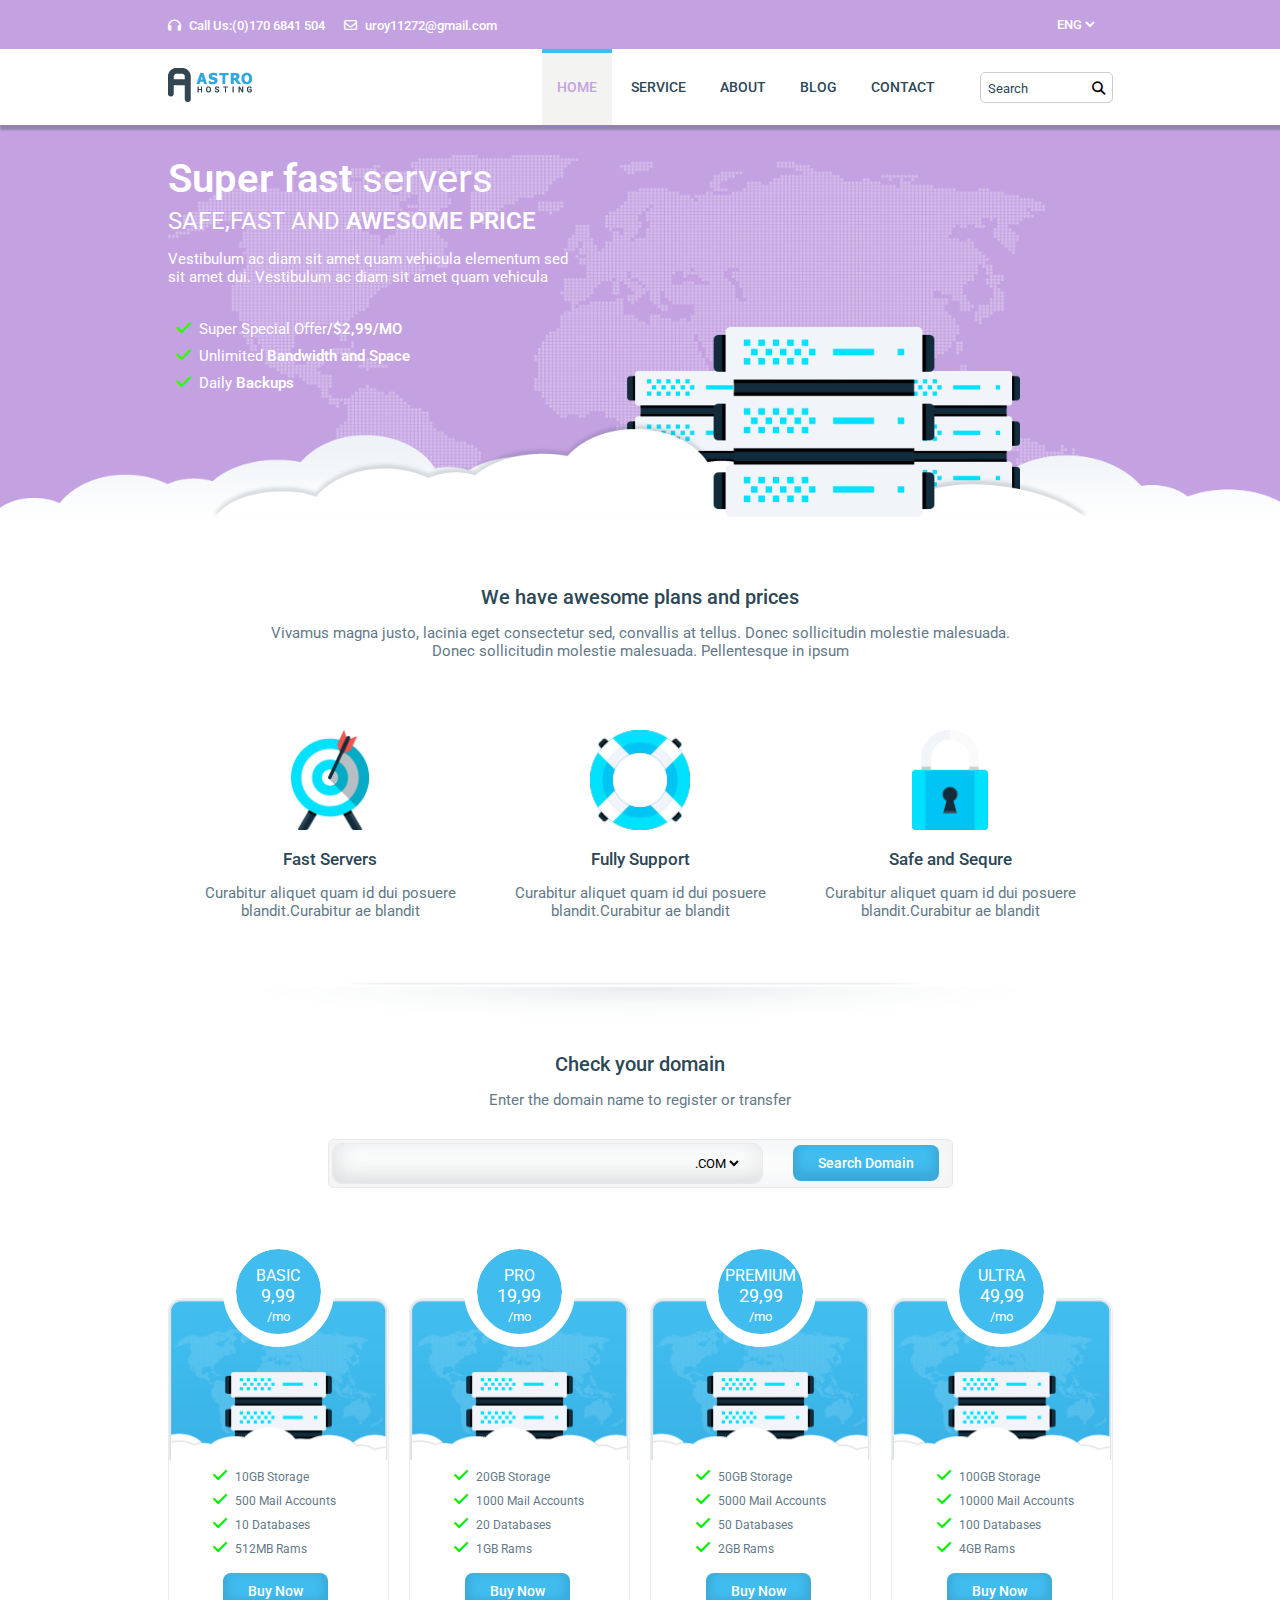
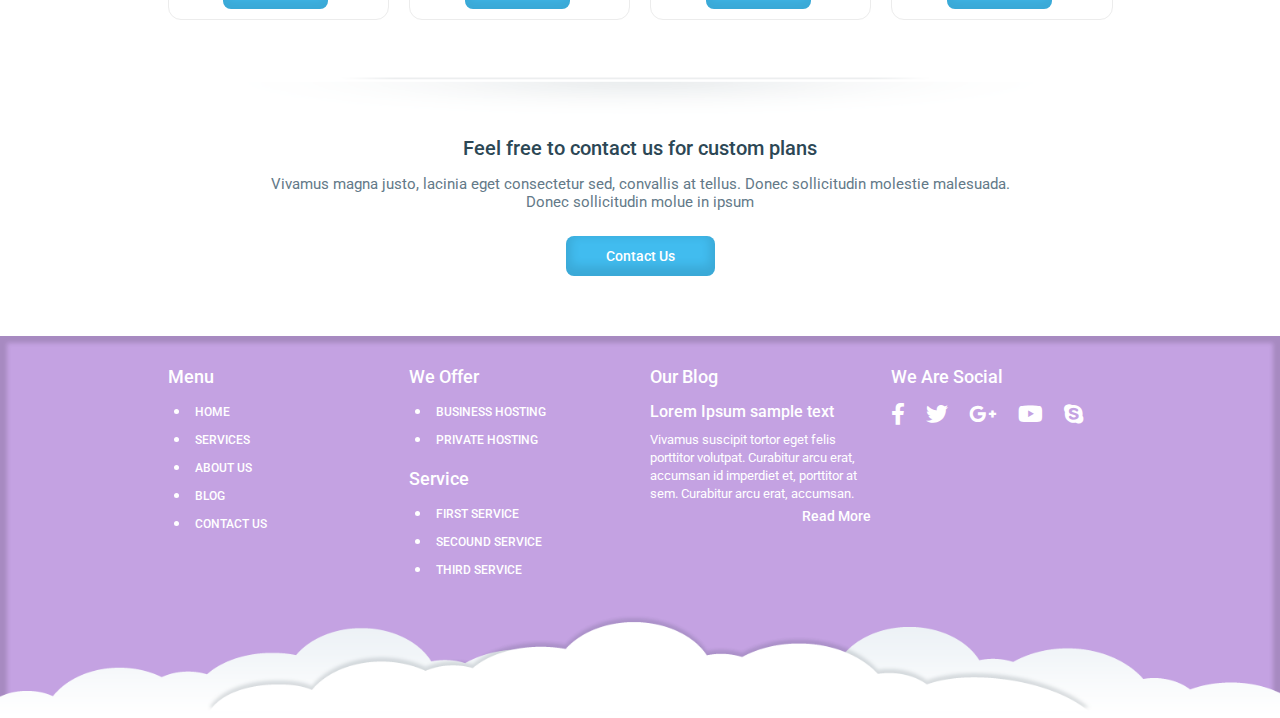
<file: index.html>
<!DOCTYPE html>
<html lang="en">
<head>
    <meta charset="UTF-8">
    <meta http-equiv="X-UA-Compatible" content="IE=edge">
    <meta name="viewport" content="width=device-width, initial-scale=1.0">
    <title>Astro Hosting</title>
    <!-- fonts & favicon -->
    <link rel="shortcut icon" href="accets/image/astro-favicon.png" type="image/x-icon">
    <link rel="preconnect" href="https://fonts.googleapis.com">
    <link rel="preconnect" href="https://fonts.gstatic.com" crossorigin>
    <link href="https://fonts.googleapis.com/css2?family=Roboto:wght@300;400;500;700&display=swap" rel="stylesheet">
    <!-- css links -->
    <link rel="stylesheet" href="accets/css/fontawesome.min.css">
    <link rel="stylesheet" href="accets/css/style.css">
    <link rel="stylesheet" href="accets/css/responsive.css">
</head>
<body>
    <!-- start header area -->
    <header>
        <div class="container">
            <div class="header-top">
                <div class="tel-mail">
                    <a href="tel:(0)170 6841 504"><i class="fa-solid fa-headphones"></i>Call Us:(0)170 6841 504</a>
                    <a href="mailto:uroy11272@gmail.com"><i class="fa-regular fa-envelope"></i>uroy11272@gmail.com</a>
                </div>
                <select class="select">
                    <option value="ENG" >ENG</option>
                    <option value="BN">BN</option>
                </select>
            </div>
        </div>
        <div class="logo-menu">
            <div class="container">
                <div class="logo">
                    <a href="#"><img src="accets/image/logo-image.png" alt="logo-image"></a>
                </div>
                <div class="menu-search">
                    <nav class="menu">
                        <ul>
                            <li class="active"><a href="index.html">home</a></li>
                            <li><a href="service.html">service</a></li>
                            <li><a href="about.html">about</a></li>
                            <li><a href="blog.html">blog</a></li>
                            <li><a href="contact-us.html">contact</a></li>
                        </ul>
                    </nav>
                    <form class="search">
                        <input type="search" placeholder="Search">
                        <button type="submit"><i class="fa-solid fa-magnifying-glass"></i></button>
                    </form>
                </div>
                <div class="menu-bars">
                    <a href="#"><i class="fa-solid fa-bars"></i></a>
                </div>
            </div>
        </div>
        <div class="header-content">
            <div class="container">
                <div class="content-left">
                    <h1><span>Super fast </span>servers</h1>
                    <h2>safe,fast and <span>awesome price</span></h2>
                    <p>Vestibulum ac diam sit amet quam vehicula elementum sed sit 
                    amet dui. Vestibulum ac diam sit amet quam vehicula</p>
                    <ul>
                        <li><i class="fa-solid fa-check"></i>Super Special Offer<span>/$2,99/MO</span></li>
                        <li><i class="fa-solid fa-check"></i>Unlimited <span>Bandwidth and Space</span></li>
                        <li><i class="fa-solid fa-check"></i>Daily <span>Backups</span></li>
                    </ul>
                </div>
            </div>
            <div class="banner-shap">
                <img src="accets/image/banner-shap.png" alt="image">
            </div>
        </div>
    </header>
    <!-- end header area -->

    <!-- start plans and price area -->
    <section class="plans-and-price-area section-padding">
        <div class="container">
            <div class="plans-header">
                <h3>We have awesome plans and prices</h3>
                <p>Vivamus magna justo, lacinia eget consectetur sed, convallis at tellus. Donec sollicitudin molestie malesuada. 
                Donec sollicitudin molestie malesuada. Pellentesque in ipsum</p>
            </div>
            <div class="plans-content">
                <div class="plan">
                    <img src="accets/image/icons/icon01.png" alt="image">
                    <h4>Fast Servers</h4>
                    <p>Curabitur aliquet quam id dui posuere blandit.Curabitur ae blandit</p>
                </div>
                <div class="plan">
                    <img src="accets/image/icons/icon02.png" alt="image">
                    <h4>Fully Support</h4>
                    <p>Curabitur aliquet quam id dui posuere blandit.Curabitur ae blandit</p>
                </div>
                <div class="plan">
                    <img src="accets/image/icons/icon03.png" alt="image">
                    <h4>Safe and Sequre</h4>
                    <p>Curabitur aliquet quam id dui posuere blandit.Curabitur ae blandit</p>
                </div>
            </div>
            <div class="shadow-image">
                <img src="accets/image/shadow.png" alt="shadow">
            </div>
            <div class="domain-area">
                <div class="domain-header">
                    <h3>Check your domain</h3>
                    <p>Enter the domain name to register or transfer</p>
                </div>
                <div class="domain-input">
                    <form action="#" class="form-domain">
                        <div class="form-search">
                            <input type="search" >
                            <select name="select">
                                <option value=".COM">.COM</option>
                                <option value=".NET">.NET</option>
                                <option value=".ORG">.ORG</option>
                            </select>
                        </div>
                        <div class="form-btn">
                            <input class="btn-01" type="submit" value="Search Domain">
                        </div>
                    </form>
                </div>
            </div>
            <div class="price-area">
                <div class="price-column">
                    <div class="mouny">
                        <p>BASIC</p>
                        <span>9,99</span>
                        <small>/mo</small>
                    </div>
                    <img src="accets/image/shap02.png" alt="image">
                    <ul>
                        <li><i class="fa-solid fa-check"></i>10GB Storage</li>
                        <li><i class="fa-solid fa-check"></i>500 Mail Accounts</li>
                        <li><i class="fa-solid fa-check"></i>10 Databases</li>
                        <li><i class="fa-solid fa-check"></i>512MB Rams</li>
                    </ul>
                    <a class="btn-01" href="#">Buy Now</a>
                </div>
                <div class="price-column">
                    <div class="mouny">
                        <p>PRO</p>
                        <span>19,99</span>
                        <small>/mo</small>
                    </div>
                    <img src="accets/image/shap02.png" alt="image">
                    <ul>
                        <li><i class="fa-solid fa-check"></i>20GB Storage</li>
                        <li><i class="fa-solid fa-check"></i>1000 Mail Accounts</li>
                        <li><i class="fa-solid fa-check"></i>20 Databases</li>
                        <li><i class="fa-solid fa-check"></i>1GB Rams</li>
                    </ul>
                    <a class="btn-01" href="#">Buy Now</a>
                </div>
                <div class="price-column">
                    <div class="mouny">
                        <p>PREMIUM</p>
                        <span>29,99</span>
                        <small>/mo</small>
                    </div>
                    <img src="accets/image/shap02.png" alt="image">
                    <ul>
                        <li><i class="fa-solid fa-check"></i>50GB Storage</li>
                        <li><i class="fa-solid fa-check"></i>5000 Mail Accounts</li>
                        <li><i class="fa-solid fa-check"></i>50 Databases</li>
                        <li><i class="fa-solid fa-check"></i>2GB Rams</li>
                    </ul>
                    <a class="btn-01" href="#">Buy Now</a>
                </div>
                <div class="price-column">
                    <div class="mouny">
                        <p>ULTRA</p>
                        <span>49,99</span>
                        <small>/mo</small>
                    </div>
                    <img src="accets/image/shap02.png" alt="image">
                    <ul>
                        <li><i class="fa-solid fa-check"></i>100GB Storage</li>
                        <li><i class="fa-solid fa-check"></i>10000 Mail Accounts</li>
                        <li><i class="fa-solid fa-check"></i>100 Databases</li>
                        <li><i class="fa-solid fa-check"></i>4GB Rams</li>
                    </ul>
                    <a class="btn-01" href="#">Buy Now</a>
                </div>
            </div>
            <div class="shadow-image">
                <img src="accets/image/shadow.png" alt="shadow">
            </div>
            <div class="custome-plan">
                <h3>Feel free to contact us for custom plans</h3>
                <p>Vivamus magna justo, lacinia eget consectetur sed, convallis at tellus. Donec sollicitudin molestie malesuada. 
                Donec sollicitudin molue in ipsum</p>
                <a href="#" class="btn-01">Contact Us</a>
            </div>
        </div>
    </section>
    <!-- end plans and price area -->

    <!-- start footer area -->
    <footer class="footer">
        <div class="container">
            <div class="footer-lists">
                <nav class="footer-menu">
                    <h3>Menu</h3>
                    <ul>
                        <li><a href="index.html">home</a></li>
                        <li><a href="service.html">services</a></li>
                        <li><a href="about.html">about us</a></li>
                        <li><a href="blog.html">blog</a></li>
                        <li><a href="contact-us.html">contact us</a></li>
                    </ul>
                </nav>
                <div class="offer-service">
                    <nav class="offer">
                        <h3>We Offer</h3>
                        <ul>
                            <li><a href="#">business hosting</a></li>
                            <li><a href="#">private hosting</a></li>
                        </ul>
                    </nav>
                    <nav class="service">
                        <h3>Service</h3>
                        <ul>
                            <li><a href="#">first service</a></li>
                            <li><a href="#">secound service</a></li>
                            <li><a href="#">third  service</a></li>
                        </ul>
                    </nav>
                </div>
                <div class="our-blog">
                    <h3>Our Blog</h3>
                    <h4>Lorem Ipsum sample text</h4>
                    <p>Vivamus suscipit tortor eget felis porttitor 
                        volutpat. Curabitur arcu erat, accumsan id 
                        imperdiet et, porttitor at sem. Curabitur arcu 
                        erat, accumsan.</p>
                    <a href="#">Read More</a>
                </div>
                <div class="social-icons">
                    <h3>We Are Social</h3>
                    <a href="#"><i class="fa-brands fa-facebook-f"></i></a>
                    <a href="#"><i class="fa-brands fa-twitter"></i></a>
                    <a href="#"><i class="fa-brands fa-google-plus-g"></i></a>
                    <a href="#"><i class="fa-brands fa-youtube"></i></a>
                    <a href="#"><i class="fa-brands fa-skype"></i></a>
                </div>
            </div>
        </div>
        <div class="footer-shap">
            <img src="accets/image/footer-shap.png" alt="image">
        </div>
    </footer>
    <!-- end footer area -->


    <script src="accets/css/jquery.min.js"></script>
    <script src="accets/css/main.js"></script>
    
</body>
</html>
</file>
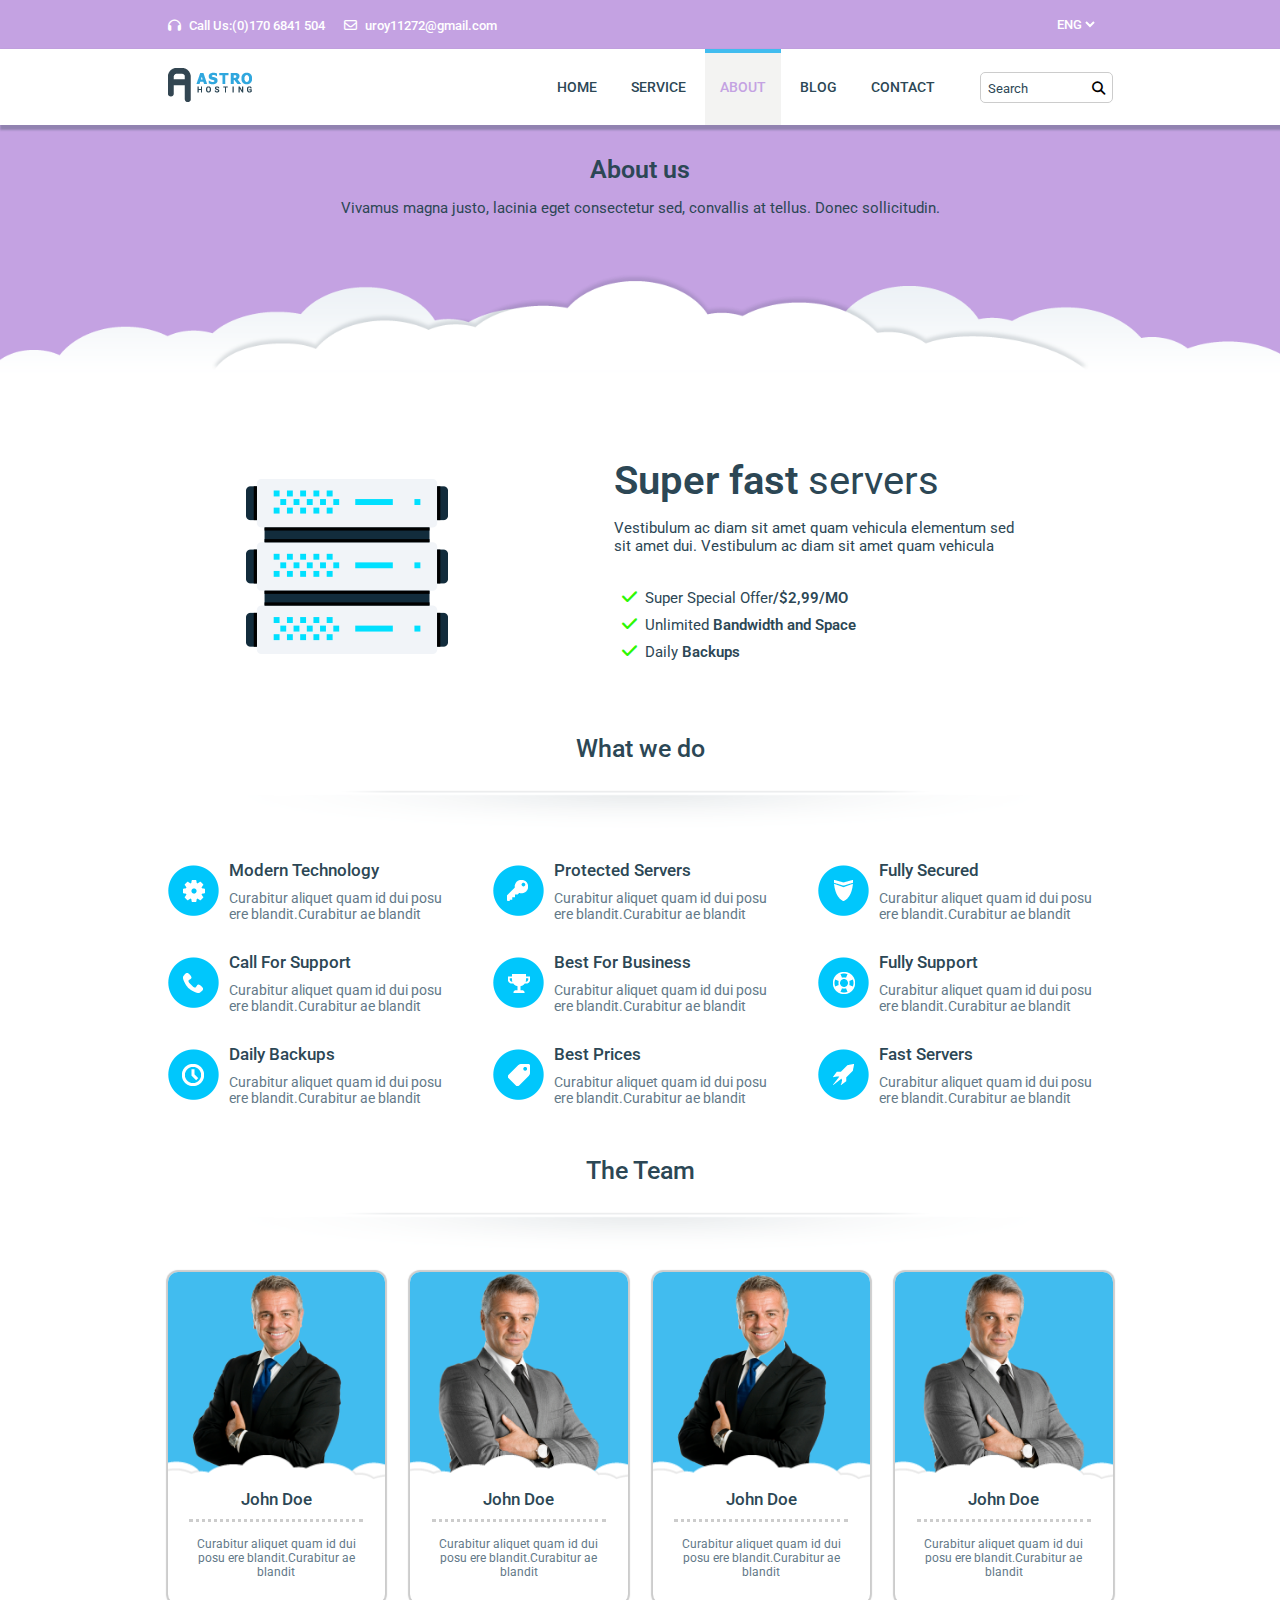
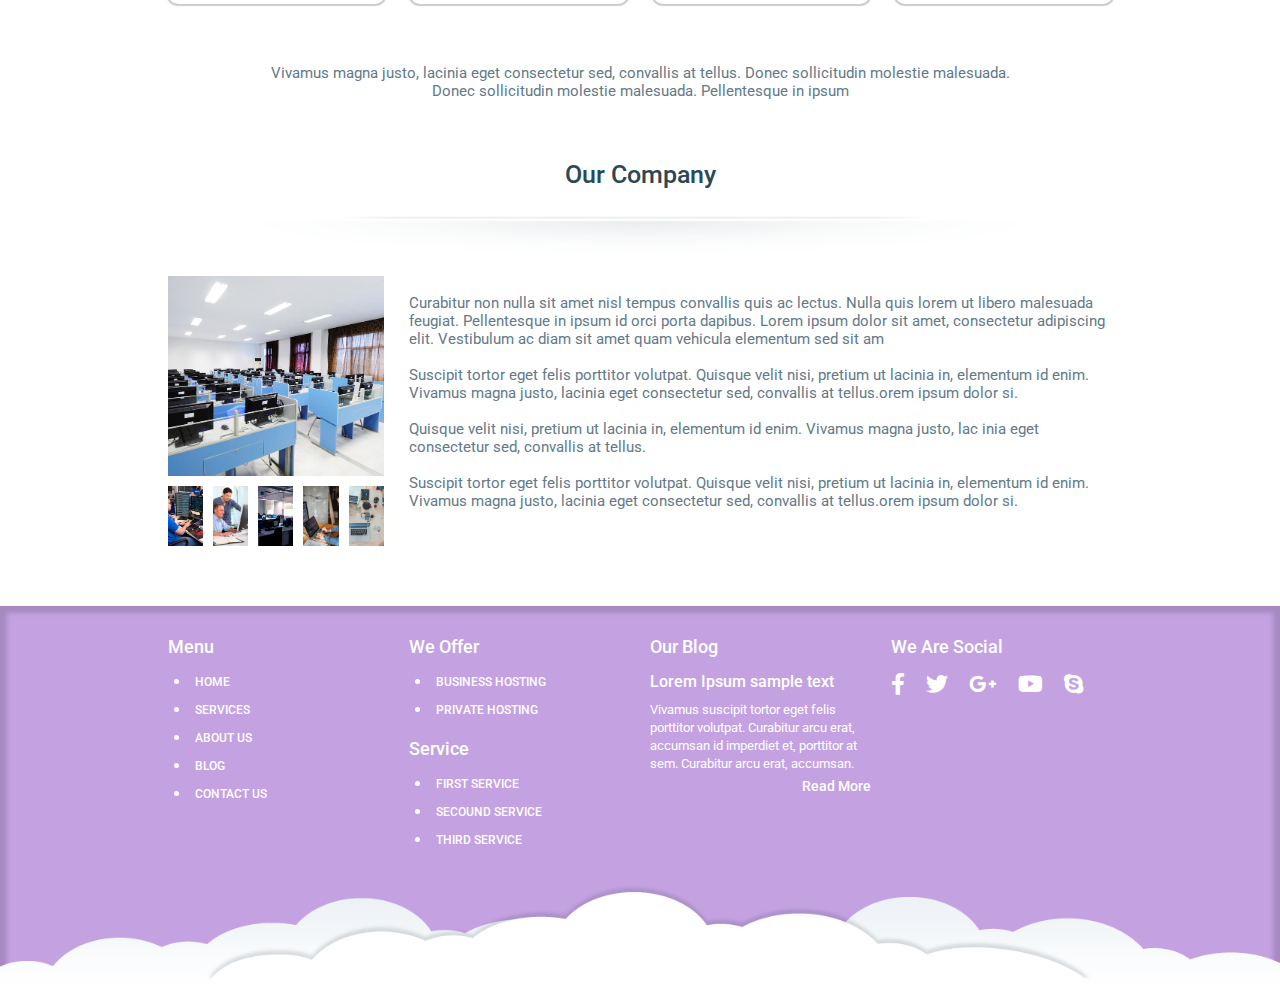
<file: about.html>
<!DOCTYPE html>
<html lang="en">
<head>
    <meta charset="UTF-8">
    <meta http-equiv="X-UA-Compatible" content="IE=edge">
    <meta name="viewport" content="width=device-width, initial-scale=1.0">
    <title>Astro Hosting</title>
    <!-- fonts & favicon -->
    <link rel="shortcut icon" href="accets/image/astro-favicon.png" type="image/x-icon">
    <link rel="preconnect" href="https://fonts.googleapis.com">
    <link rel="preconnect" href="https://fonts.gstatic.com" crossorigin>
    <link href="https://fonts.googleapis.com/css2?family=Roboto:wght@300;400;500;700&display=swap" rel="stylesheet">
    <!-- css links -->
    <link rel="stylesheet" href="accets/css/fontawesome.min.css">
    <link rel="stylesheet" href="accets/css/style.css">
    <link rel="stylesheet" href="accets/css/responsive.css">
</head>
<body>
    <!-- start header area -->
    <header>
        <div class="container">
            <div class="header-top">
                <div class="tel-mail">
                    <a href="tel:(0)170 6841 504"><i class="fa-solid fa-headphones"></i>Call Us:(0)170 6841 504</a>
                    <a href="mailto:uroy11272@gmail.com"><i class="fa-regular fa-envelope"></i>uroy11272@gmail.com</a>
                </div>
                <select class="select">
                    <option value="ENG" >ENG</option>
                    <option value="BN">BN</option>
                </select>
            </div>
        </div>
        <div class="logo-menu">
            <div class="container">
                <div class="logo">
                    <a href="#"><img src="accets/image/logo-image.png" alt="logo-image"></a>
                </div>
                <div class="menu-search">
                    <nav class="menu">
                        <ul>
                            <li><a href="index.html">home</a></li>
                            <li><a href="service.html">service</a></li>
                            <li class="active"><a href="about.html">about</a></li>
                            <li><a href="blog.html">blog</a></li>
                            <li><a href="contact-us.html">contact</a></li>
                        </ul>
                    </nav>
                    <form action="#" class="search">
                        <input type="search" placeholder="Search">
                        <button type="submit"><i class="fa-solid fa-magnifying-glass"></i></button>
                    </form>
                </div>
                <div class="menu-bars">
                    <a href="#"><i class="fa-solid fa-bars"></i></a>
                </div>
            </div>
        </div>
        <div class="service-header-content">
            <div class="service-header">
                <h3>About us</h3>
                <p>Vivamus magna justo, lacinia eget consectetur sed, convallis at tellus. Donec sollicitudin.</p>
            </div>
            <div class="service-banner-shap">
                <img src="accets/image/service-image/Services-shap01.png" alt="image">
            </div>
        </div>
    </header>
    <!-- end header area -->

    <!-- start about us area -->
    <section class="about-us-area section-padding">
        <div class="container">
            <div class="super-fast">
                <div class="services-image">
                    <img src="accets/image/service-image/image01.png" alt="image">
                </div>
                <div class="content-left service-content">
                    <h1><span>Super fast </span>servers</h1>
                    <p>Vestibulum ac diam sit amet quam vehicula elementum sed sit 
                    amet dui. Vestibulum ac diam sit amet quam vehicula</p>
                    <ul>
                        <li><i class="fa-solid fa-check"></i>Super Special Offer<span>/$2,99/MO</span></li>
                        <li><i class="fa-solid fa-check"></i>Unlimited <span>Bandwidth and Space</span></li>
                        <li><i class="fa-solid fa-check"></i>Daily <span>Backups</span></li>
                    </ul>
                </div>
            </div>
            <div class="best-area">
                <h3>What we do</h3>
                <div class="shadow-image">
                    <img src="accets/image/shadow.png" alt="shadow">
                </div>
                <div class="best-way">
                    <div class="way-list">
                        <img src="accets/image/service-image/icons/icon01.png" alt="icon">
                        <div class="way-content">
                            <h4>Modern Technology</h4>
                            <p>Curabitur aliquet quam id dui posu
                                ere blandit.Curabitur ae blandit</p>
                        </div>
                    </div>
                    <div class="way-list">
                        <img src="accets/image/service-image/icons/icon02.png" alt="icon">
                        <div class="way-content">
                            <h4>Protected Servers</h4>
                            <p>Curabitur aliquet quam id dui posu
                                ere blandit.Curabitur ae blandit</p>
                        </div>
                    </div>
                    <div class="way-list">
                        <img src="accets/image/service-image/icons/icon03.png" alt="icon">
                        <div class="way-content">
                            <h4>Fully Secured</h4>
                            <p>Curabitur aliquet quam id dui posu
                                ere blandit.Curabitur ae blandit</p>
                        </div>
                    </div>
                    <div class="way-list">
                        <img src="accets/image/service-image/icons/icon04.png" alt="icon">
                        <div class="way-content">
                            <h4>Call For Support</h4>
                            <p>Curabitur aliquet quam id dui posu
                                ere blandit.Curabitur ae blandit</p>
                        </div>
                    </div>
                    <div class="way-list">
                        <img src="accets/image/service-image/icons/icon05.png" alt="icon">
                        <div class="way-content">
                            <h4>Best For Business</h4>
                            <p>Curabitur aliquet quam id dui posu
                                ere blandit.Curabitur ae blandit</p>
                        </div>
                    </div>
                    <div class="way-list">
                        <img src="accets/image/service-image/icons/icon06.png" alt="icon">
                        <div class="way-content">
                            <h4>Fully Support</h4>
                            <p>Curabitur aliquet quam id dui posu
                                ere blandit.Curabitur ae blandit</p>
                        </div>
                    </div>
                    <div class="way-list">
                        <img src="accets/image/about-image/icons/icon07.png" alt="icon">
                        <div class="way-content">
                            <h4>Daily Backups</h4>
                            <p>Curabitur aliquet quam id dui posu
                                ere blandit.Curabitur ae blandit</p>
                        </div>
                    </div>
                    <div class="way-list">
                        <img src="accets/image/about-image/icons/icon08.png" alt="icon">
                        <div class="way-content">
                            <h4>Best Prices</h4>
                            <p>Curabitur aliquet quam id dui posu
                                ere blandit.Curabitur ae blandit</p>
                        </div>
                    </div>
                    <div class="way-list">
                        <img src="accets/image/about-image/icons/icon09.png" alt="icon">
                        <div class="way-content">
                            <h4>Fast Servers</h4>
                            <p>Curabitur aliquet quam id dui posu
                                ere blandit.Curabitur ae blandit</p>
                        </div>
                    </div>
                </div>
            </div>
            <div class="team-area">
                <h3>The Team</h3>
                <div class="shadow-image">
                    <img src="accets/image/shadow.png" alt="shadow">
                </div>
                <div class="team-mumbers">
                    <div class="mumber">
                        <div class="mumber-image">
                            <img src="accets/image/about-image/john-doe/john-doe.png" alt="image">
                            <div class="mumber-shap">
                                <img src="accets/image/about-image/shap.png" alt="shap">
                            </div>
                        </div>
                        <div class="mumber-content">
                            <h4>John Doe</h4>
                            <span></span>
                            <p>Curabitur aliquet quam id dui posu
                                ere blandit.Curabitur ae blandit</p>
                        </div>
                    </div>
                    <div class="mumber">
                        <div class="mumber-image">
                            <img src="accets/image/about-image/john-doe/man02.png" alt="image">
                            <div class="mumber-shap">
                                <img src="accets/image/about-image/shap.png" alt="shap">
                            </div>
                        </div>
                        <div class="mumber-content">
                            <h4>John Doe</h4>
                            <span></span>
                            <p>Curabitur aliquet quam id dui posu
                                ere blandit.Curabitur ae blandit</p>
                        </div>
                    </div>
                    <div class="mumber">
                        <div class="mumber-image">
                            <img src="accets/image/about-image/john-doe/john-doe.png" alt="image">
                            <div class="mumber-shap">
                                <img src="accets/image/about-image/shap.png" alt="shap">
                            </div>
                        </div>
                        <div class="mumber-content">
                            <h4>John Doe</h4>
                            <span></span>
                            <p>Curabitur aliquet quam id dui posu
                                ere blandit.Curabitur ae blandit</p>
                        </div>
                    </div>
                    <div class="mumber">
                        <div class="mumber-image">
                            <img src="accets/image/about-image/john-doe/man02.png" alt="image">
                            <div class="mumber-shap">
                                <img src="accets/image/about-image/shap.png" alt="shap">
                            </div>
                        </div>
                        <div class="mumber-content">
                            <h4>John Doe</h4>
                            <span></span>
                            <p>Curabitur aliquet quam id dui posu
                                ere blandit.Curabitur ae blandit</p>
                        </div>
                    </div>
                </div>
            </div>
            <div class="plans-header">
                <p>Vivamus magna justo, lacinia eget consectetur sed, convallis at tellus. Donec sollicitudin molestie malesuada. 
                Donec sollicitudin molestie malesuada. Pellentesque in ipsum</p>
            </div>
            <div class="company-area">
                <h3>Our Company</h3>
                <div class="shadow-image">
                    <img src="accets/image/shadow.png" alt="shadow">
                </div>
                <div class="company-images-content">
                    <div class="company-images">
                        <div class="company-image">
                            <a href="#"><img src="accets/image/about-image/company/Computer.jpg" alt="image"></a>
                            <a href="#"><img src="accets/image/about-image/company/Computer1.jpg" alt="image"></a>
                            <a href="#"><img src="accets/image/about-image/company/Computer2.jpg" alt="image"></a>
                            <a href="#"><img src="accets/image/about-image/company/Computer3.jpg" alt="image"></a>
                            <a href="#"><img src="accets/image/about-image/company/Computer4.jpg" alt="image"></a>
                            <a href="#"><img src="accets/image/about-image/company/Computer5.jpg" alt="image"></a>
                        </div>
                    </div>
                    <div class="company-content">
                        <p>Curabitur non nulla sit amet nisl tempus convallis quis ac lectus. Nulla quis lorem ut 
                            libero malesuada feugiat. Pellentesque in ipsum id orci porta dapibus. Lorem ipsum 
                            dolor sit amet, consectetur adipiscing elit. Vestibulum ac diam sit amet quam vehicula 
                            elementum sed sit am</p>
                        <p>Suscipit tortor eget felis porttitor volutpat. Quisque velit nisi, pretium ut lacinia in, 
                            elementum id enim. Vivamus magna justo, lacinia eget consectetur sed, convallis at 
                            tellus.orem ipsum dolor si. </p>
                        <p>Quisque velit nisi, pretium ut lacinia in, elementum id enim. Vivamus magna justo, lac
                            inia eget consectetur sed, convallis at tellus.
                            </p>
                        <p>Suscipit tortor eget felis porttitor volutpat. Quisque velit nisi, pretium ut lacinia in, 
                            elementum id enim. Vivamus magna justo, lacinia eget consectetur sed, convallis at 
                            tellus.orem ipsum dolor si. </p>
                    </div>
                </div>
            </div>
        </div>
    </section>
    <!-- end about us area -->

    <!-- start footer area -->
    <footer class="footer">
        <div class="container">
            <div class="footer-lists">
                <nav class="footer-menu">
                    <h3>Menu</h3>
                    <ul>
                        <li><a href="index.html">home</a></li>
                        <li><a href="service.html">services</a></li>
                        <li><a href="about.html">about us</a></li>
                        <li><a href="blog.html">blog</a></li>
                        <li><a href="contact-us.html">contact us</a></li>
                    </ul>
                </nav>
                <div class="offer-service">
                    <nav class="offer">
                        <h3>We Offer</h3>
                        <ul>
                            <li><a href="#">business hosting</a></li>
                            <li><a href="#">private hosting</a></li>
                        </ul>
                    </nav>
                    <nav class="service">
                        <h3>Service</h3>
                        <ul>
                            <li><a href="#">first service</a></li>
                            <li><a href="#">secound service</a></li>
                            <li><a href="#">third  service</a></li>
                        </ul>
                    </nav>
                </div>
                <div class="our-blog">
                    <h3>Our Blog</h3>
                    <h4>Lorem Ipsum sample text</h4>
                    <p>Vivamus suscipit tortor eget felis porttitor 
                        volutpat. Curabitur arcu erat, accumsan id 
                        imperdiet et, porttitor at sem. Curabitur arcu 
                        erat, accumsan.</p>
                    <a href="#">Read More</a>
                </div>
                <div class="social-icons">
                    <h3>We Are Social</h3>
                    <a href="#"><i class="fa-brands fa-facebook-f"></i></a>
                    <a href="#"><i class="fa-brands fa-twitter"></i></a>
                    <a href="#"><i class="fa-brands fa-google-plus-g"></i></a>
                    <a href="#"><i class="fa-brands fa-youtube"></i></a>
                    <a href="#"><i class="fa-brands fa-skype"></i></a>
                </div>
            </div>
        </div>
        <div class="footer-shap">
            <img src="accets/image/footer-shap.png" alt="image">
        </div>
    </footer>
    <!-- end footer area -->

    <script src="accets/css/jquery.min.js"></script>
    <script src="accets/css/main.js"></script>
    
</body>
</html>
</file>
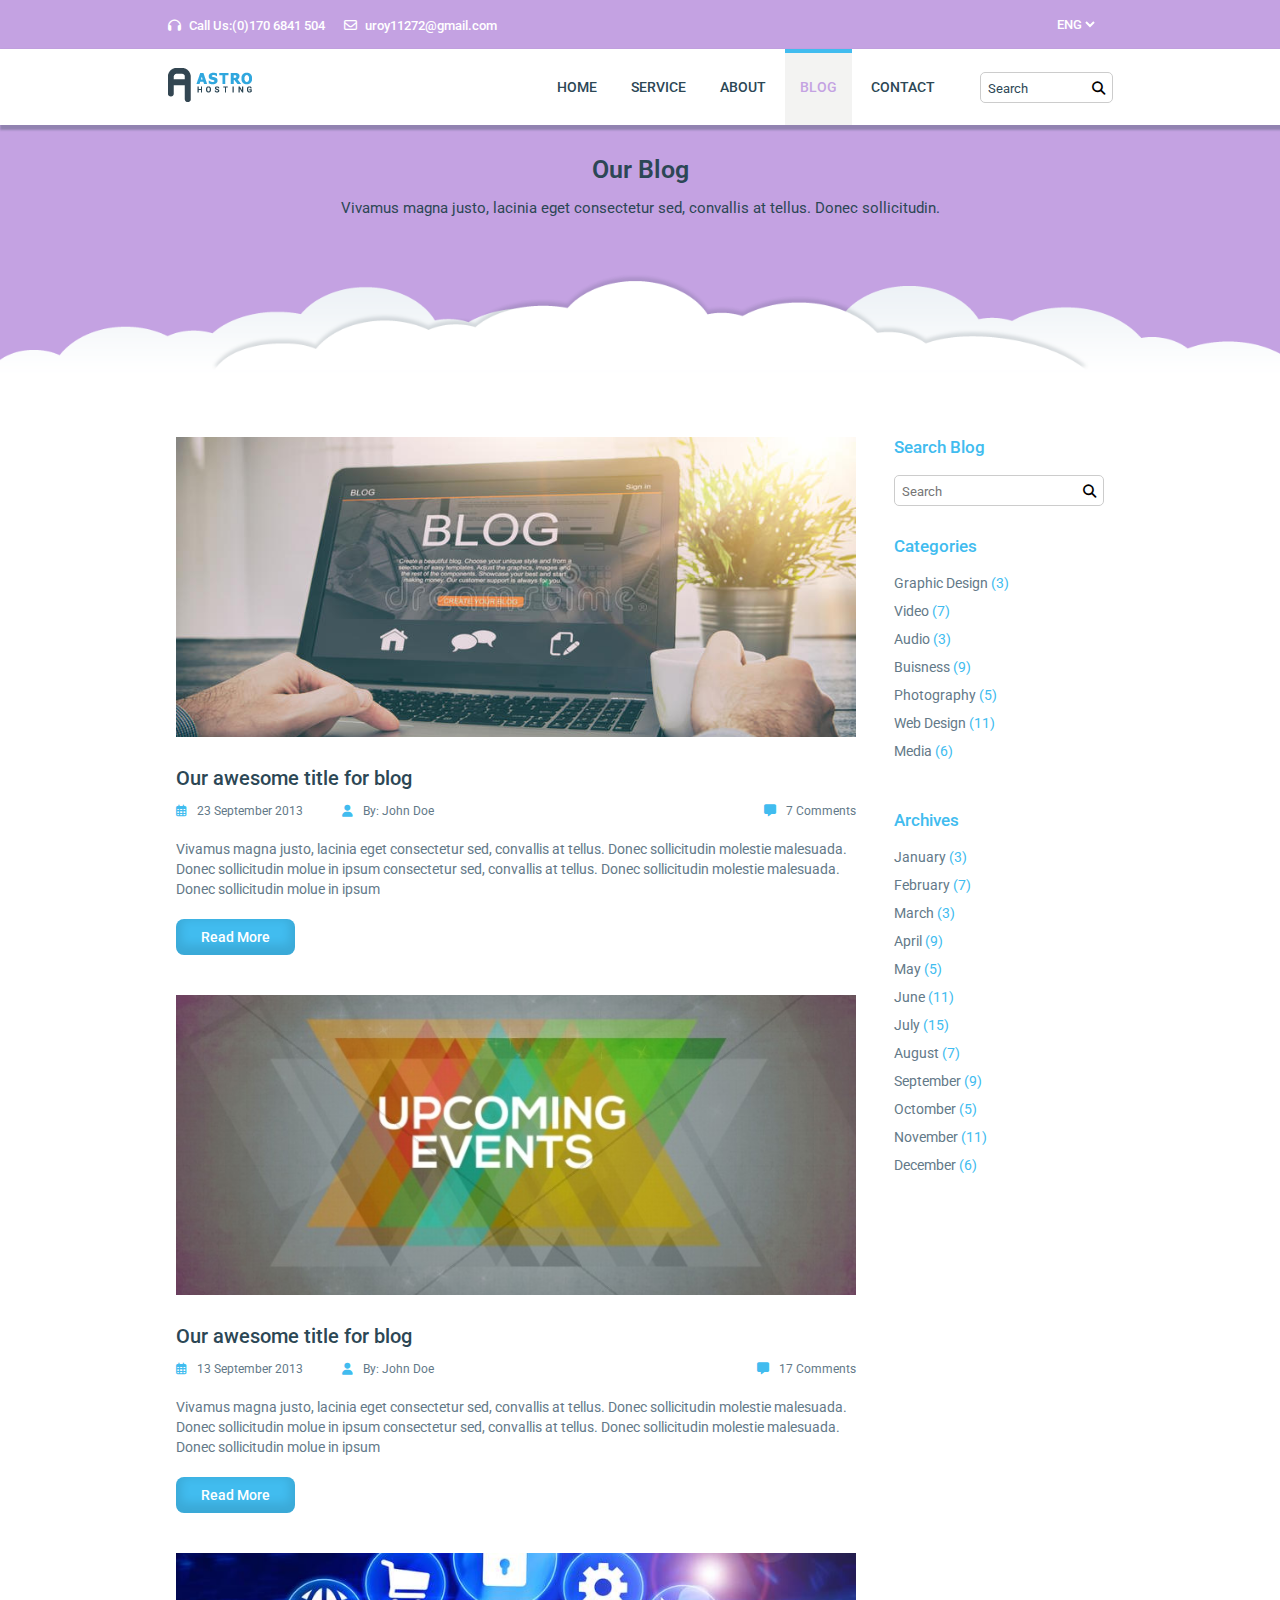
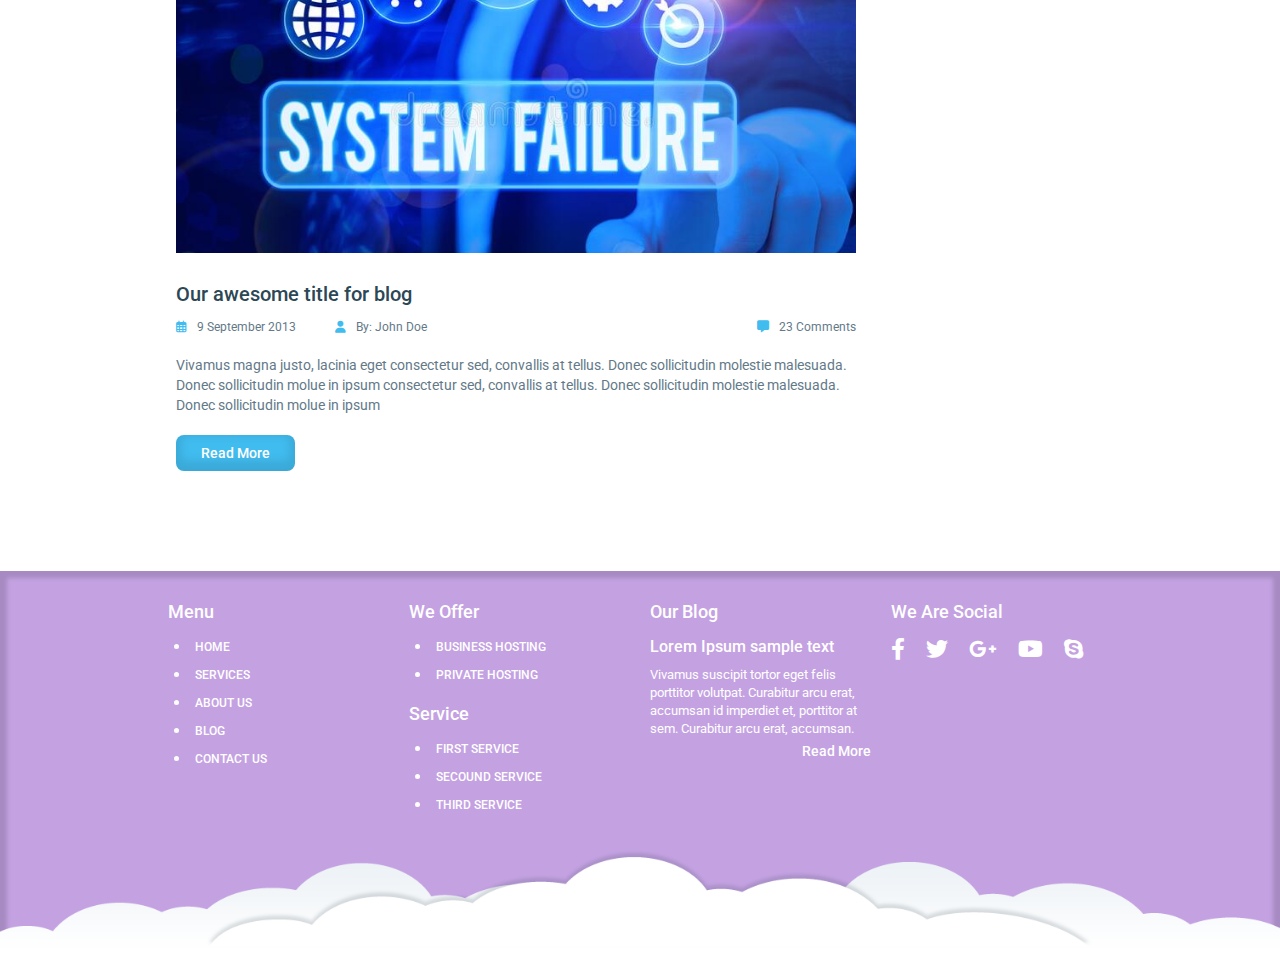
<file: blog.html>
<!DOCTYPE html>
<html lang="en">
<head>
    <meta charset="UTF-8">
    <meta http-equiv="X-UA-Compatible" content="IE=edge">
    <meta name="viewport" content="width=device-width, initial-scale=1.0">
    <title>Astro Hosting</title>
    <!-- fonts & favicon -->
    <link rel="shortcut icon" href="accets/image/astro-favicon.png" type="image/x-icon">
    <link rel="preconnect" href="https://fonts.googleapis.com">
    <link rel="preconnect" href="https://fonts.gstatic.com" crossorigin>
    <link href="https://fonts.googleapis.com/css2?family=Roboto:wght@300;400;500;700&display=swap" rel="stylesheet">
    <!-- css links -->
    <link rel="stylesheet" href="accets/css/fontawesome.min.css">
    <link rel="stylesheet" href="accets/css/style.css">
    <link rel="stylesheet" href="accets/css/responsive.css">
</head>
<body>
    <!-- start header area -->
    <header>
        <div class="container">
            <div class="header-top">
                <div class="tel-mail">
                    <a href="tel:(0)170 6841 504"><i class="fa-solid fa-headphones"></i>Call Us:(0)170 6841 504</a>
                    <a href="mailto:uroy11272@gmail.com"><i class="fa-regular fa-envelope"></i>uroy11272@gmail.com</a>
                </div>
                <select class="select">
                    <option value="ENG" >ENG</option>
                    <option value="BN">BN</option>
                </select>
            </div>
        </div>
        <div class="logo-menu">
            <div class="container">
                <div class="logo">
                    <a href="#"><img src="accets/image/logo-image.png" alt="logo-image"></a>
                </div>
                <div class="menu-search">
                    <nav class="menu">
                        <ul>
                            <li><a href="index.html">home</a></li>
                            <li><a href="service.html">service</a></li>
                            <li><a href="about.html">about</a></li>
                            <li class="active"><a href="blog.html">blog</a></li>
                            <li><a href="contact-us.html">contact</a></li>
                        </ul>
                    </nav>
                    <form action="#" class="search">
                        <input type="search" placeholder="Search">
                        <button type="submit"><i class="fa-solid fa-magnifying-glass"></i></button>
                    </form>
                </div>
                <div class="menu-bars">
                    <a href="#"><i class="fa-solid fa-bars"></i></a>
                </div>
            </div>
        </div>
        <div class="service-header-content">
            <div class="service-header">
                <h3>Our Blog</h3>
                <p>Vivamus magna justo, lacinia eget consectetur sed, convallis at tellus. Donec sollicitudin.</p>
            </div>
            <div class="service-banner-shap">
                <img src="accets/image/service-image/Services-shap01.png" alt="image">
            </div>
        </div>
    </header>
    <!-- end header area -->

    <!-- start blog area -->
    <section class="blog-main-area section-padding">
        <div class="container">
            <div class="blog-area">
                <div class="blog-left-area">
                    <div class="blog-left">
                        <div class="blog-content">
                            <a href="#"><img src="accets/image/blog/blog-blogger.jpg" alt="image"></a>
                            <h4>Our awesome title for blog</h4>
                            <div class="blog-post">
                                <div class="blog-date">
                                    <a href="#"><i class="fa-regular fa-calendar-days"></i>23 September 2013</a>
                                    <a href="#"><i class="fa-solid fa-user"></i>By: John Doe</a>
                                </div>
                                <div class="blog-comment">
                                    <a href="#"><i class="fa-solid fa-message"></i>7 Comments</a>
                                </div>
                            </div>
                            <p>Vivamus magna justo, lacinia eget consectetur sed, convallis at tellus. Donec sollicitudin molestie malesuada. 
                                Donec sollicitudin molue in ipsum consectetur sed, convallis at tellus. Donec sollicitudin molestie malesuada. 
                                Donec sollicitudin molue in ipsum</p>
                            <a href="#" class="btn-01">Read More</a>
                        </div>
                    </div>
                    <div class="blog-left">
                        <div class="blog-content">
                            <a href="#"><img src="accets/image/blog/blog-blogger02.jpg" alt="image"></a>
                            <h4>Our awesome title for blog</h4>
                            <div class="blog-post">
                                <div class="blog-date">
                                    <a href="#"><i class="fa-regular fa-calendar-days"></i>13 September 2013</a>
                                    <a href="#"><i class="fa-solid fa-user"></i>By: John Doe</a>
                                </div>
                                <div class="blog-comment">
                                    <a href="#"><i class="fa-solid fa-message"></i>17 Comments</a>
                                </div>
                            </div>
                            <p>Vivamus magna justo, lacinia eget consectetur sed, convallis at tellus. Donec sollicitudin molestie malesuada. 
                                Donec sollicitudin molue in ipsum consectetur sed, convallis at tellus. Donec sollicitudin molestie malesuada. 
                                Donec sollicitudin molue in ipsum</p>
                            <a href="#" class="btn-01">Read More</a>
                        </div>
                    </div>
                    <div class="blog-left">
                        <div class="blog-content">
                            <a href="#"><img src="accets/image/blog/blog-blogger03.jpg" alt="image"></a>
                            <h4>Our awesome title for blog</h4>
                            <div class="blog-post">
                                <div class="blog-date">
                                    <a href="#"><i class="fa-regular fa-calendar-days"></i>9 September 2013</a>
                                    <a href="#"><i class="fa-solid fa-user"></i>By: John Doe</a>
                                </div>
                                <div class="blog-comment">
                                    <a href="#"><i class="fa-solid fa-message"></i>23 Comments</a>
                                </div>
                            </div>
                            <p>Vivamus magna justo, lacinia eget consectetur sed, convallis at tellus. Donec sollicitudin molestie malesuada. 
                                Donec sollicitudin molue in ipsum consectetur sed, convallis at tellus. Donec sollicitudin molestie malesuada. 
                                Donec sollicitudin molue in ipsum</p>
                            <a href="#" class="btn-01">Read More</a>
                        </div>
                    </div>
                </div>
                <div class="blog-search">
                    <h4>Search Blog</h4>
                    <form class="search-blog" action="#">
                        <input type="search" placeholder="Search">
                        <button type="submit"><i class="fa-solid fa-magnifying-glass"></i></button>
                    </form>
                    <div class="categori-flex">
                        <div class="categories">
                            <h4>Categories</h4>
                            <ul>
                                <li><a href="#">Graphic Design <span>(3)</span></a></li>
                                <li><a href="#">Video <span>(7)</span></a></li>
                                <li><a href="#">Audio <span>(3)</span></a></li>
                                <li><a href="#">Buisness <span>(9)</span></a></li>
                                <li><a href="#">Photography <span>(5)</span></a></li>
                                <li><a href="#">Web Design <span>(11)</span></a></li>
                                <li><a href="#">Media <span>(6)</span></a></li>
                            </ul>
                        </div>
                        <div class="categories archives">
                            <h4>Archives</h4>
                            <ul>
                                <li><a href="#">January <span>(3)</span></a></li>
                                <li><a href="#">February <span>(7)</span></a></li>
                                <li><a href="#">March <span>(3)</span></a></li>
                                <li><a href="#">April <span>(9)</span></a></li>
                                <li><a href="#">May <span>(5)</span></a></li>
                                <li><a href="#">June <span>(11)</span></a></li>
                                <li><a href="#">July <span>(15)</span></a></li>
                                <li><a href="#">August <span>(7)</span></a></li>
                                <li><a href="#">September <span>(9)</span></a></li>
                                <li><a href="#">Octomber <span>(5)</span></a></li>
                                <li><a href="#">November <span>(11)</span></a></li>
                                <li><a href="#">December <span>(6)</span></a></li>
                            </ul>
                        </div>
                    </div>
                </div>
            </div>
        </div>
    </section>
    <!-- end blog area -->

    <!-- start footer area -->
    <footer class="footer">
        <div class="container">
            <div class="footer-lists">
                <nav class="footer-menu">
                    <h3>Menu</h3>
                    <ul>
                        <li><a href="index.html">home</a></li>
                        <li><a href="service.html">services</a></li>
                        <li><a href="about.html">about us</a></li>
                        <li><a href="blog.html">blog</a></li>
                        <li><a href="contact-us.html">contact us</a></li>
                    </ul>
                </nav>
                <div class="offer-service">
                    <nav class="offer">
                        <h3>We Offer</h3>
                        <ul>
                            <li><a href="#">business hosting</a></li>
                            <li><a href="#">private hosting</a></li>
                        </ul>
                    </nav>
                    <nav class="service">
                        <h3>Service</h3>
                        <ul>
                            <li><a href="#">first service</a></li>
                            <li><a href="#">secound service</a></li>
                            <li><a href="#">third  service</a></li>
                        </ul>
                    </nav>
                </div>
                <div class="our-blog">
                    <h3>Our Blog</h3>
                    <h4>Lorem Ipsum sample text</h4>
                    <p>Vivamus suscipit tortor eget felis porttitor 
                        volutpat. Curabitur arcu erat, accumsan id 
                        imperdiet et, porttitor at sem. Curabitur arcu 
                        erat, accumsan.</p>
                    <a href="#">Read More</a>
                </div>
                <div class="social-icons">
                    <h3>We Are Social</h3>
                    <a href="#"><i class="fa-brands fa-facebook-f"></i></a>
                    <a href="#"><i class="fa-brands fa-twitter"></i></a>
                    <a href="#"><i class="fa-brands fa-google-plus-g"></i></a>
                    <a href="#"><i class="fa-brands fa-youtube"></i></a>
                    <a href="#"><i class="fa-brands fa-skype"></i></a>
                </div>
            </div>
        </div>
        <div class="footer-shap">
            <img src="accets/image/footer-shap.png" alt="image">
        </div>
    </footer>
    <!-- end footer area -->

    <script src="accets/css/jquery.min.js"></script>
    <script src="accets/css/main.js"></script>
    
</body>
</html>
</file>
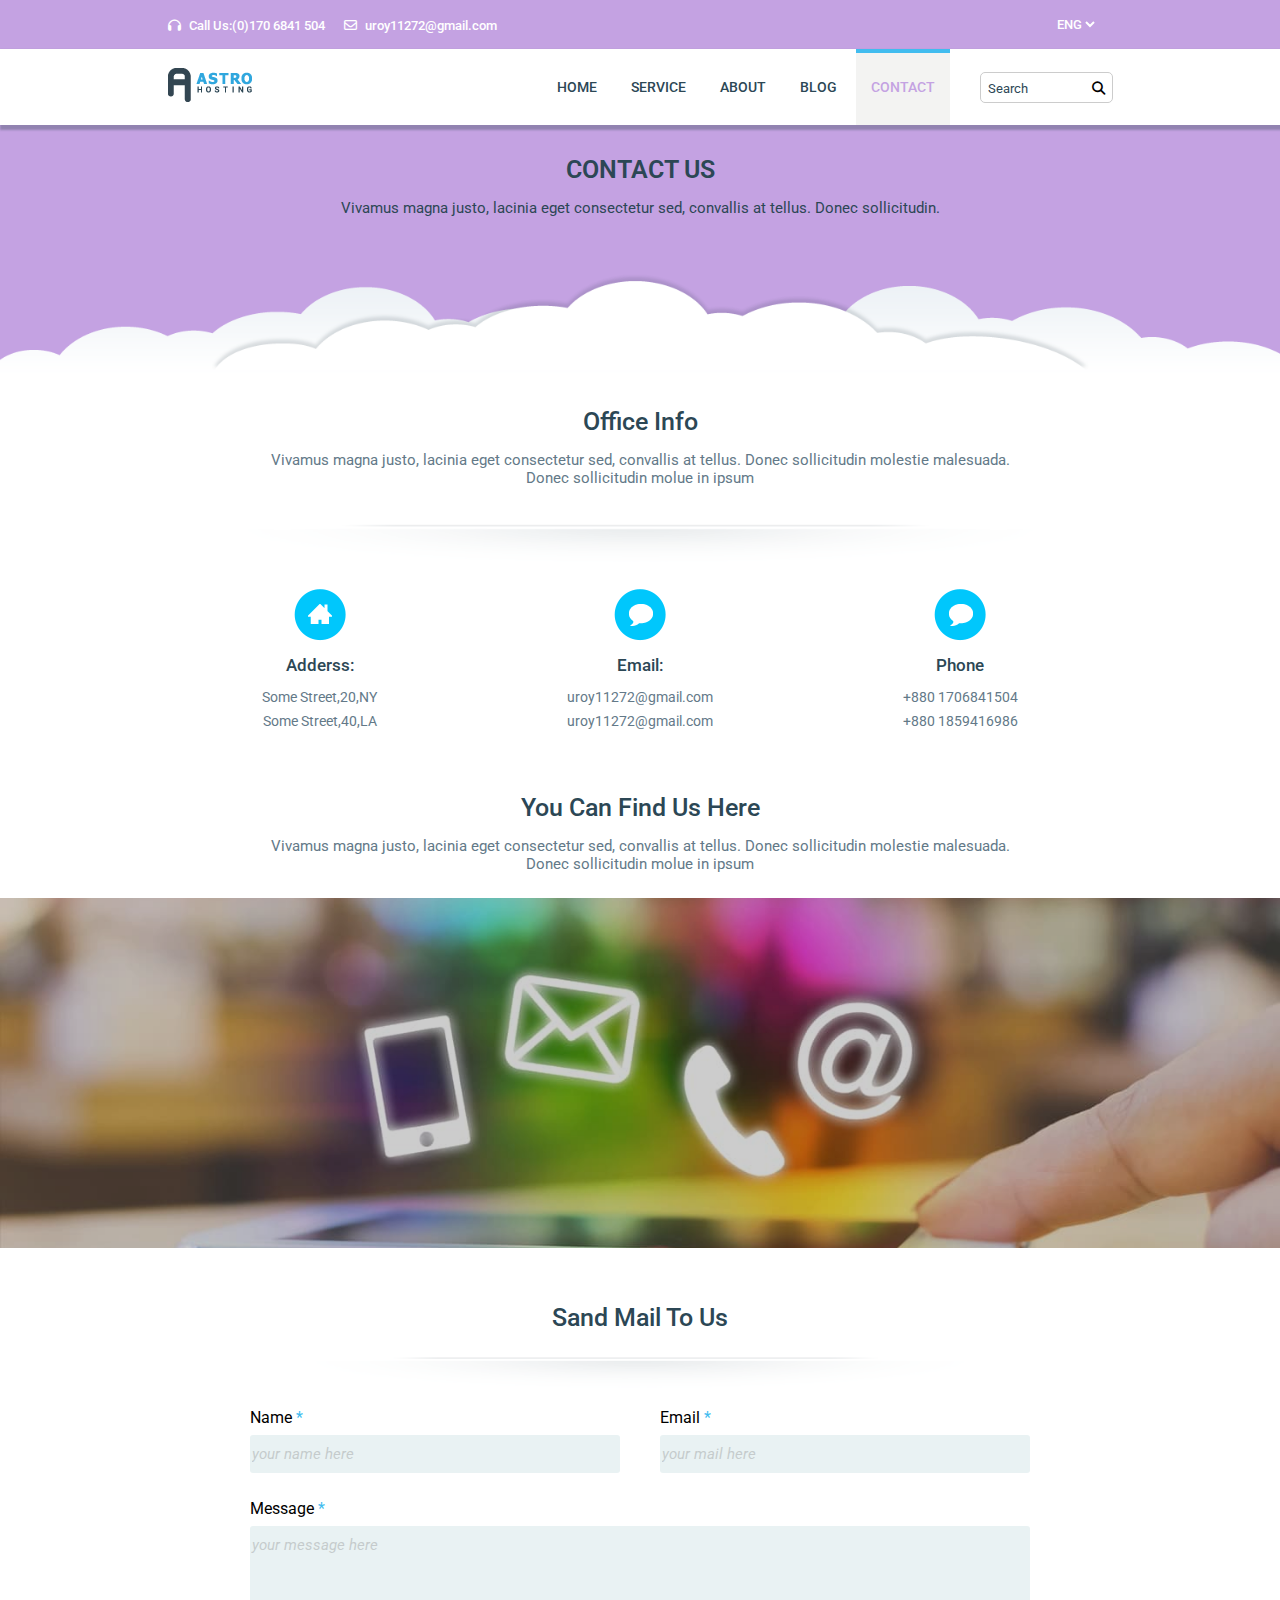
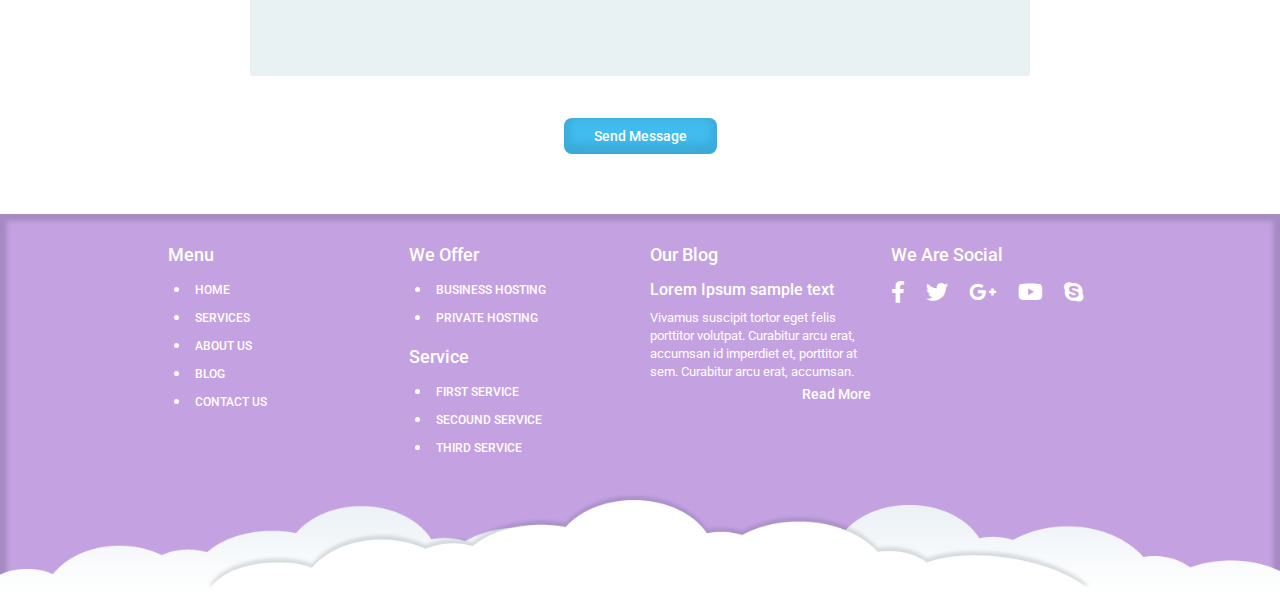
<file: contact-us.html>
<!DOCTYPE html>
<html lang="en">
<head>
    <meta charset="UTF-8">
    <meta http-equiv="X-UA-Compatible" content="IE=edge">
    <meta name="viewport" content="width=device-width, initial-scale=1.0">
    <title>Astro Hosting</title>
    <!-- fonts & favicon -->
    <link rel="shortcut icon" href="accets/image/astro-favicon.png" type="image/x-icon">
    <link rel="preconnect" href="https://fonts.googleapis.com">
    <link rel="preconnect" href="https://fonts.gstatic.com" crossorigin>
    <link href="https://fonts.googleapis.com/css2?family=Roboto:wght@300;400;500;700&display=swap" rel="stylesheet">
    <!-- css links -->
    <link rel="stylesheet" href="accets/css/fontawesome.min.css">
    <link rel="stylesheet" href="accets/css/style.css">
    <link rel="stylesheet" href="accets/css/responsive.css">
</head>
<body>
    <!-- start header area -->
    <header>
        <div class="container">
            <div class="header-top">
                <div class="tel-mail">
                    <a href="tel:(0)170 6841 504"><i class="fa-solid fa-headphones"></i>Call Us:(0)170 6841 504</a>
                    <a href="mailto:uroy11272@gmail.com"><i class="fa-regular fa-envelope"></i>uroy11272@gmail.com</a>
                </div>
                <select class="select">
                    <option value="ENG" >ENG</option>
                    <option value="BN">BN</option>
                </select>
            </div>
        </div>
        <div class="logo-menu">
            <div class="container">
                <div class="logo">
                    <a href="#"><img src="accets/image/logo-image.png" alt="logo-image"></a>
                </div>
                <div class="menu-search">
                    <nav class="menu">
                        <ul>
                            <li><a href="index.html">home</a></li>
                            <li><a href="service.html">service</a></li>
                            <li><a href="about.html">about</a></li>
                            <li><a href="blog.html">blog</a></li>
                            <li class="active"><a href="contact-us.html">contact</a></li>
                        </ul>
                    </nav>
                    <form action="#" class="search">
                        <input type="search" placeholder="Search">
                        <button type="submit"><i class="fa-solid fa-magnifying-glass"></i></button>
                    </form>
                </div>
                <div class="menu-bars">
                    <a href="#"><i class="fa-solid fa-bars"></i></a>
                </div>
            </div>
        </div>
        <div class="service-header-content">
            <div class="service-header">
                <h3>CONTACT US</h3>
                <p>Vivamus magna justo, lacinia eget consectetur sed, convallis at tellus. Donec sollicitudin.</p>
            </div>
            <div class="service-banner-shap">
                <img src="accets/image/service-image/Services-shap01.png" alt="image">
            </div>
        </div>
    </header>
    <!-- end header area -->

    <!-- start contact us area -->
    <section class="contact-us-area section-padding">
        <div class="container">
            <div class="custome-plan contact-header">
                <h3>Office Info</h3>
                <p>Vivamus magna justo, lacinia eget consectetur sed, convallis at tellus. Donec sollicitudin molestie malesuada. 
                Donec sollicitudin molue in ipsum</p>
            </div>
            <div class="shadow-image">
                <img src="accets/image/shadow.png" alt="shadow">
            </div>
            <div class="contact-information">
                <div class="adderss">
                    <img src="accets/image/contact/home.png" alt="icon">
                    <h4>Adderss:</h4>
                    <a href="#">Some Street,20,NY</a>
                    <br>
                    <a href="#">Some Street,40,LA</a>
                </div>
                <div class="Email">
                    <img src="accets/image/contact/mail.png" alt="icon">
                    <h4>Email:</h4>
                    <a href="mailto:uroy11272@gmail.com">uroy11272@gmail.com</a>
                    <br>
                    <a href="mailto:uroy11272@gmail.com">uroy11272@gmail.com</a>
                </div>
                <div class="phone">
                    <img src="accets/image/contact/mail.png" alt="icon">
                    <h4>Phone</h4>
                    <a href="tel:+880 1706841504">+880 1706841504</a>
                    <br>
                    <a href="tel:+880 1859416986">+880 1859416986</a>
                </div>
            </div>
            <div class="custome-plan contact-header">
                <h3>You Can Find Us Here</h3>
                <p>Vivamus magna justo, lacinia eget consectetur sed, convallis at tellus. Donec sollicitudin molestie malesuada. 
                Donec sollicitudin molue in ipsum</p>
            </div>
        </div>
        <div class="contact-banner">
            <img src="accets/image/contact/contact-us.jpg" alt="image">
        </div>
        <div class="container">
            <div class="contact-mail">
                <h3>Sand Mail To Us</h3>
                <div class="shadow-image">
                    <img src="accets/image/shadow.png" alt="shadow">
                </div>
                <form class="contact-form" action="#">
                    <div class="form-inputs">
                        <div class="form-label">
                            <label for="name">Name <span>*</span></label>
                            <input type="text" name="name" id="name" placeholder="your name here">
                        </div>
                        <div class="form-label">
                            <label for="email">Email <span>*</span></label>
                            <input type="email" name="email" id="email" placeholder="your mail here">
                        </div>
                    </div>
                    <div class="message">
                        <label for="message">Message <span>*</span></label>
                        <textarea id="messafe" placeholder="your message here"></textarea>
                    </div>
                    <div class="form-button">
                        <input class="btn-01" type="submit" value="Send Message">
                    </div>
                </form>
            </div>
        </div>
    </section>
    <!-- end contact us area -->

    <!-- start footer area -->
    <footer class="footer">
        <div class="container">
            <div class="footer-lists">
                <nav class="footer-menu">
                    <h3>Menu</h3>
                    <ul>
                        <li><a href="index.html">home</a></li>
                        <li><a href="service.html">services</a></li>
                        <li><a href="about.html">about us</a></li>
                        <li><a href="blog.html">blog</a></li>
                        <li><a href="contact-us.html">contact us</a></li>
                    </ul>
                </nav>
                <div class="offer-service">
                    <nav class="offer">
                        <h3>We Offer</h3>
                        <ul>
                            <li><a href="#">business hosting</a></li>
                            <li><a href="#">private hosting</a></li>
                        </ul>
                    </nav>
                    <nav class="service">
                        <h3>Service</h3>
                        <ul>
                            <li><a href="#">first service</a></li>
                            <li><a href="#">secound service</a></li>
                            <li><a href="#">third  service</a></li>
                        </ul>
                    </nav>
                </div>
                <div class="our-blog">
                    <h3>Our Blog</h3>
                    <h4>Lorem Ipsum sample text</h4>
                    <p>Vivamus suscipit tortor eget felis porttitor 
                        volutpat. Curabitur arcu erat, accumsan id 
                        imperdiet et, porttitor at sem. Curabitur arcu 
                        erat, accumsan.</p>
                    <a href="#">Read More</a>
                </div>
                <div class="social-icons">
                    <h3>We Are Social</h3>
                    <a href="#"><i class="fa-brands fa-facebook-f"></i></a>
                    <a href="#"><i class="fa-brands fa-twitter"></i></a>
                    <a href="#"><i class="fa-brands fa-google-plus-g"></i></a>
                    <a href="#"><i class="fa-brands fa-youtube"></i></a>
                    <a href="#"><i class="fa-brands fa-skype"></i></a>
                </div>
            </div>
        </div>
        <div class="footer-shap">
            <img src="accets/image/footer-shap.png" alt="image">
        </div>
    </footer>
    <!-- end footer area -->


    <script src="accets/css/jquery.min.js"></script>
    <script src="accets/css/main.js"></script>
    
</body>
</html>
</file>
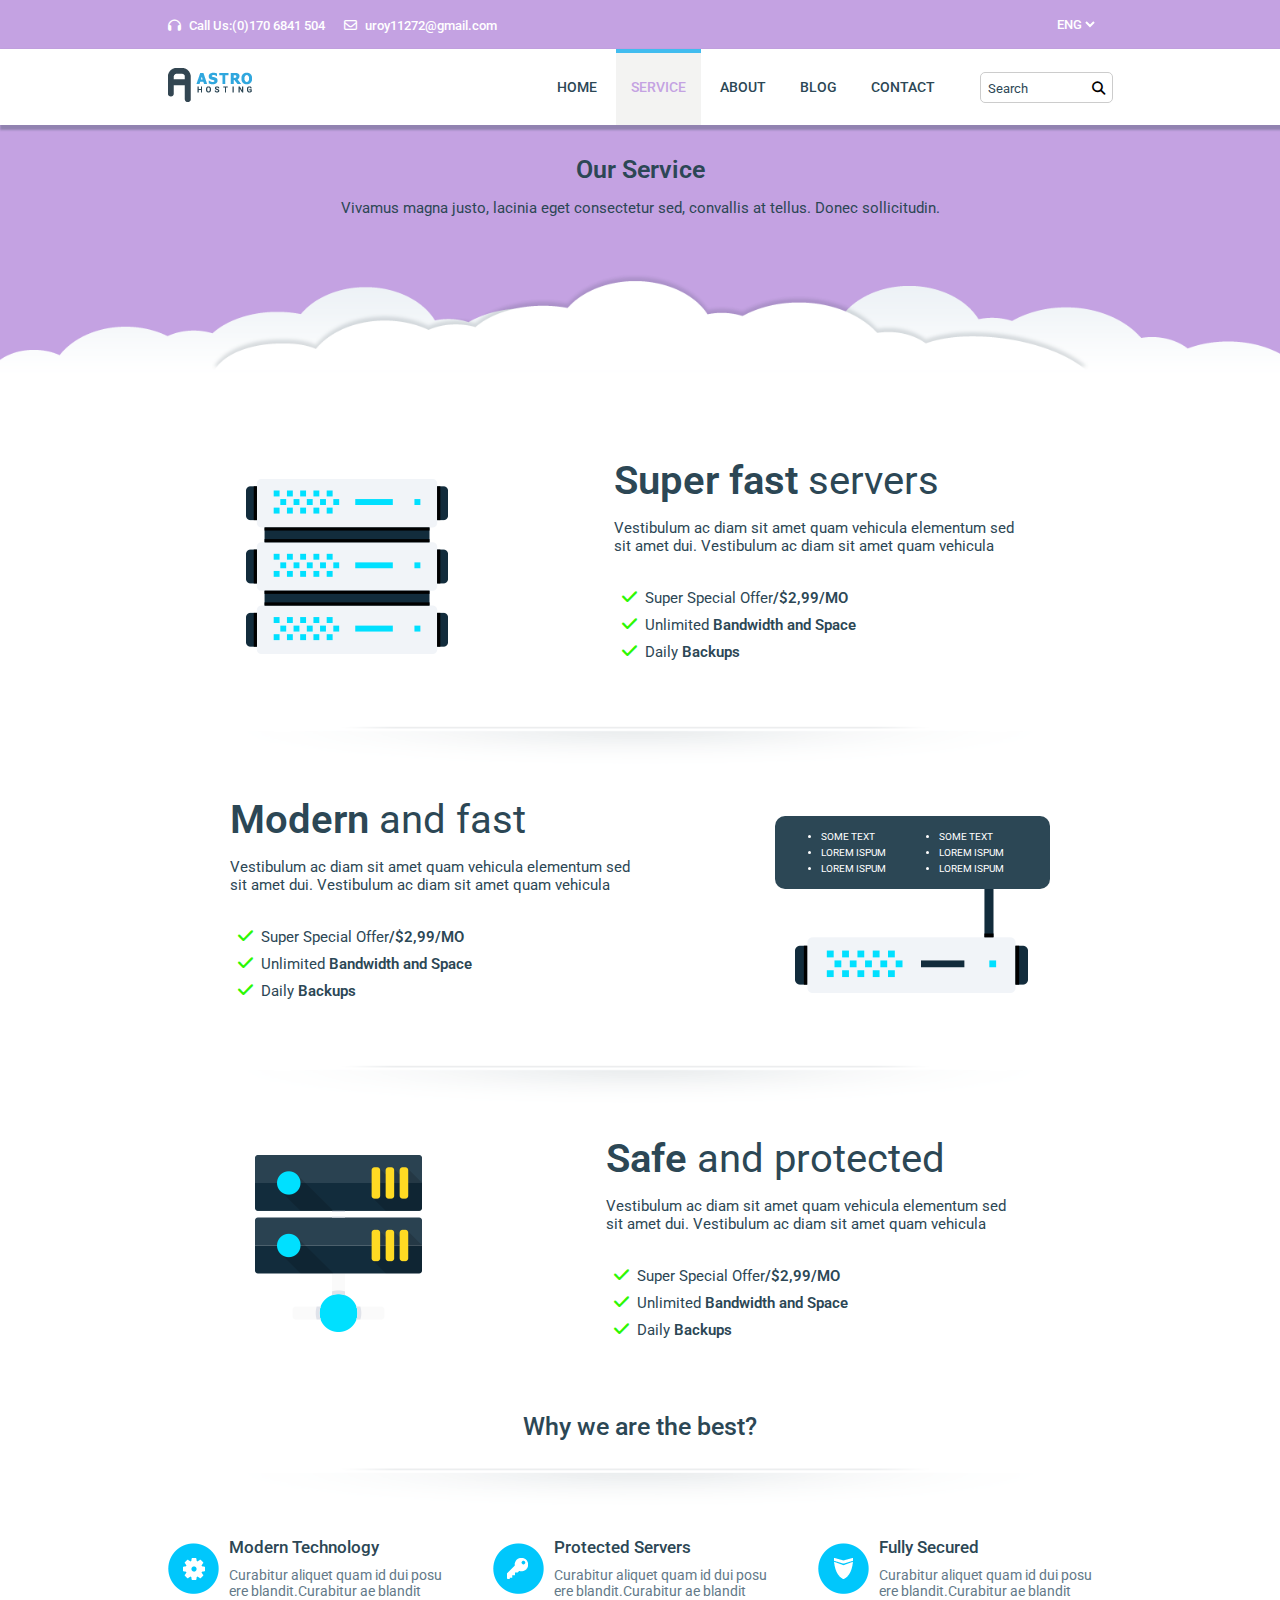
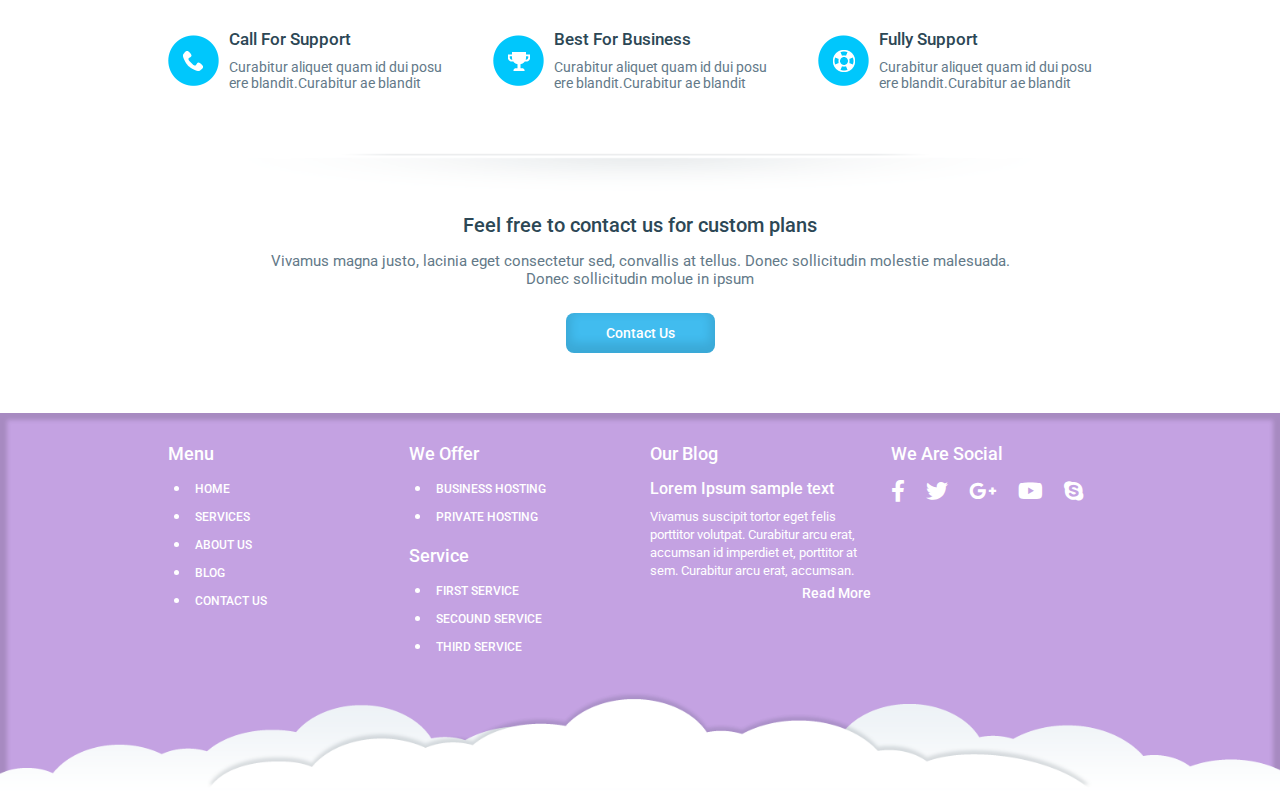
<file: service.html>
<!DOCTYPE html>
<html lang="en">
<head>
    <meta charset="UTF-8">
    <meta http-equiv="X-UA-Compatible" content="IE=edge">
    <meta name="viewport" content="width=device-width, initial-scale=1.0">
    <title>Astro Hosting</title>
    <!-- fonts & favicon -->
    <link rel="shortcut icon" href="accets/image/astro-favicon.png" type="image/x-icon">
    <link rel="preconnect" href="https://fonts.googleapis.com">
    <link rel="preconnect" href="https://fonts.gstatic.com" crossorigin>
    <link href="https://fonts.googleapis.com/css2?family=Roboto:wght@300;400;500;700&display=swap" rel="stylesheet">
    <!-- css links -->
    <link rel="stylesheet" href="accets/css/fontawesome.min.css">
    <link rel="stylesheet" href="accets/css/style.css">
    <link rel="stylesheet" href="accets/css/responsive.css">
</head>
<body>
    <!-- start header area -->
    <header>
        <div class="container">
            <div class="header-top">
                <div class="tel-mail">
                    <a href="tel:(0)170 6841 504"><i class="fa-solid fa-headphones"></i>Call Us:(0)170 6841 504</a>
                    <a href="mailto:uroy11272@gmail.com"><i class="fa-regular fa-envelope"></i>uroy11272@gmail.com</a>
                </div>
                <select class="select">
                    <option value="ENG" >ENG</option>
                    <option value="BN">BN</option>
                </select>
            </div>
        </div>
        <div class="logo-menu">
            <div class="container">
                <div class="logo">
                    <a href="#"><img src="accets/image/logo-image.png" alt="logo-image"></a>
                </div>
                <div class="menu-search">
                    <nav class="menu">
                        <ul>
                            <li><a href="index.html">home</a></li>
                            <li class="active"><a href="service.html">service</a></li>
                            <li><a href="about.html">about</a></li>
                            <li><a href="blog.html">blog</a></li>
                            <li><a href="contact-us.html">contact</a></li>
                        </ul>
                    </nav>
                    <form action="#" class="search">
                        <input type="search" placeholder="Search">
                        <button type="submit"><i class="fa-solid fa-magnifying-glass"></i></button>
                    </form>
                </div>
                <div class="menu-bars">
                    <a href="#"><i class="fa-solid fa-bars"></i></a>
                </div>
            </div>
        </div>
        <div class="service-header-content">
            <div class="service-header">
                <h3>Our Service</h3>
                <p>Vivamus magna justo, lacinia eget consectetur sed, convallis at tellus. Donec sollicitudin.</p>
            </div>
            <div class="service-banner-shap">
                <img src="accets/image/service-image/Services-shap01.png" alt="image">
            </div>
        </div>
    </header>
    <!-- end header area -->
    
    <!-- services area -->
    <section class="services-area section-padding">
        <div class="container">
            <div class="super-fast">
                <div class="services-image">
                    <img src="accets/image/service-image/image01.png" alt="image">
                </div>
                <div class="content-left service-content">
                    <h1><span>Super fast </span>servers</h1>
                    <p>Vestibulum ac diam sit amet quam vehicula elementum sed sit 
                    amet dui. Vestibulum ac diam sit amet quam vehicula</p>
                    <ul>
                        <li><i class="fa-solid fa-check"></i>Super Special Offer<span>/$2,99/MO</span></li>
                        <li><i class="fa-solid fa-check"></i>Unlimited <span>Bandwidth and Space</span></li>
                        <li><i class="fa-solid fa-check"></i>Daily <span>Backups</span></li>
                    </ul>
                </div>
            </div>
            <div class="shadow-image">
                <img src="accets/image/shadow.png" alt="shadow">
            </div>
            <div class="modern-service">
                <div class="content-left modern-content">
                    <h1><span>Modern </span>and fast</h1>
                    <p>Vestibulum ac diam sit amet quam vehicula elementum sed sit 
                    amet dui. Vestibulum ac diam sit amet quam vehicula</p>
                    <ul>
                        <li><i class="fa-solid fa-check"></i>Super Special Offer<span>/$2,99/MO</span></li>
                        <li><i class="fa-solid fa-check"></i>Unlimited <span>Bandwidth and Space</span></li>
                        <li><i class="fa-solid fa-check"></i>Daily <span>Backups</span></li>
                    </ul>
                </div>
                <div class="modern-image">
                    <div class="modern-list">
                        <div class="modern-list-item">
                            <ul>
                                <li>SOME TEXT</li>
                                <li>LOREM ISPUM</li>
                                <li>LOREM ISPUM</li>
                            </ul>
                        </div>
                        <div class="modern-list-item">
                            <ul>
                                <li>SOME TEXT</li>
                                <li>LOREM ISPUM</li>
                                <li>LOREM ISPUM</li>
                            </ul>
                        </div>
                    </div>
                    <img src="accets/image/service-image/image03.png" alt="image">
                </div>
            </div>
            <div class="shadow-image">
                <img src="accets/image/shadow.png" alt="shadow">
            </div>
            <div class="super-fast safe-protected">
                <div class="services-image">
                    <img src="accets/image/service-image/image02.png" alt="image">
                </div>
                <div class="content-left service-content">
                    <h1><span>Safe </span>and protected</h1>
                    <p>Vestibulum ac diam sit amet quam vehicula elementum sed sit 
                    amet dui. Vestibulum ac diam sit amet quam vehicula</p>
                    <ul>
                        <li><i class="fa-solid fa-check"></i>Super Special Offer<span>/$2,99/MO</span></li>
                        <li><i class="fa-solid fa-check"></i>Unlimited <span>Bandwidth and Space</span></li>
                        <li><i class="fa-solid fa-check"></i>Daily <span>Backups</span></li>
                    </ul>
                </div>
            </div>
            <div class="best-area">
                <h3>Why we are the best?</h3>
                <div class="shadow-image">
                    <img src="accets/image/shadow.png" alt="shadow">
                </div>
                <div class="best-way">
                    <div class="way-list">
                        <img src="accets/image/service-image/icons/icon01.png" alt="icon">
                        <div class="way-content">
                            <h4>Modern Technology</h4>
                            <p>Curabitur aliquet quam id dui posu
                                ere blandit.Curabitur ae blandit</p>
                        </div>
                    </div>
                    <div class="way-list">
                        <img src="accets/image/service-image/icons/icon02.png" alt="icon">
                        <div class="way-content">
                            <h4>Protected Servers</h4>
                            <p>Curabitur aliquet quam id dui posu
                                ere blandit.Curabitur ae blandit</p>
                        </div>
                    </div>
                    <div class="way-list">
                        <img src="accets/image/service-image/icons/icon03.png" alt="icon">
                        <div class="way-content">
                            <h4>Fully Secured</h4>
                            <p>Curabitur aliquet quam id dui posu
                                ere blandit.Curabitur ae blandit</p>
                        </div>
                    </div>
                    <div class="way-list">
                        <img src="accets/image/service-image/icons/icon04.png" alt="icon">
                        <div class="way-content">
                            <h4>Call For Support</h4>
                            <p>Curabitur aliquet quam id dui posu
                                ere blandit.Curabitur ae blandit</p>
                        </div>
                    </div>
                    <div class="way-list">
                        <img src="accets/image/service-image/icons/icon05.png" alt="icon">
                        <div class="way-content">
                            <h4>Best For Business</h4>
                            <p>Curabitur aliquet quam id dui posu
                                ere blandit.Curabitur ae blandit</p>
                        </div>
                    </div>
                    <div class="way-list">
                        <img src="accets/image/service-image/icons/icon06.png" alt="icon">
                        <div class="way-content">
                            <h4>Fully Support</h4>
                            <p>Curabitur aliquet quam id dui posu
                                ere blandit.Curabitur ae blandit</p>
                        </div>
                    </div>
                </div>
            </div>
            <div class="shadow-image">
                <img src="accets/image/shadow.png" alt="shadow">
            </div>
            <div class="custome-plan">
                <h3>Feel free to contact us for custom plans</h3>
                <p>Vivamus magna justo, lacinia eget consectetur sed, convallis at tellus. Donec sollicitudin molestie malesuada. 
                Donec sollicitudin molue in ipsum</p>
                <a href="#" class="btn-01">Contact Us</a>
            </div>
        </div>
    </section>
    <!-- services area -->

    <!-- start footer area -->
    <footer class="footer">
        <div class="container">
            <div class="footer-lists">
                <nav class="footer-menu">
                    <h3>Menu</h3>
                    <ul>
                        <li><a href="index.html">home</a></li>
                        <li><a href="service.html">services</a></li>
                        <li><a href="about.html">about us</a></li>
                        <li><a href="blog.html">blog</a></li>
                        <li><a href="contact-us.html">contact us</a></li>
                    </ul>
                </nav>
                <div class="offer-service">
                    <nav class="offer">
                        <h3>We Offer</h3>
                        <ul>
                            <li><a href="#">business hosting</a></li>
                            <li><a href="#">private hosting</a></li>
                        </ul>
                    </nav>
                    <nav class="service">
                        <h3>Service</h3>
                        <ul>
                            <li><a href="#">first service</a></li>
                            <li><a href="#">secound service</a></li>
                            <li><a href="#">third  service</a></li>
                        </ul>
                    </nav>
                </div>
                <div class="our-blog">
                    <h3>Our Blog</h3>
                    <h4>Lorem Ipsum sample text</h4>
                    <p>Vivamus suscipit tortor eget felis porttitor 
                        volutpat. Curabitur arcu erat, accumsan id 
                        imperdiet et, porttitor at sem. Curabitur arcu 
                        erat, accumsan.</p>
                    <a href="#">Read More</a>
                </div>
                <div class="social-icons">
                    <h3>We Are Social</h3>
                    <a href="#"><i class="fa-brands fa-facebook-f"></i></a>
                    <a href="#"><i class="fa-brands fa-twitter"></i></a>
                    <a href="#"><i class="fa-brands fa-google-plus-g"></i></a>
                    <a href="#"><i class="fa-brands fa-youtube"></i></a>
                    <a href="#"><i class="fa-brands fa-skype"></i></a>
                </div>
            </div>
        </div>
        <div class="footer-shap">
            <img src="accets/image/footer-shap.png" alt="image">
        </div>
    </footer>
    <!-- end footer area -->


    <script src="accets/css/jquery.min.js"></script>
    <script src="accets/css/main.js"></script>
    
</body>
</html>
</file>
<file: accets/css/style.css>
*{
    margin: 0;
    padding: 0;
    box-sizing: border-box;
    font-family: 'Roboto', sans-serif;
}
:root{
    --color01:#c4a2e2;
    --color02:#2c4755;
    --color03:#ffffff;
    --color04:#41bcef;
    --color05:#637988;
}
html{
    font-size: 62.5%;
}
body{
    font-size: 1.6rem;
    overflow-x: hidden;
}
h1{
    font-size: 4rem;
    font-weight: 400;
}
h2{
    font-size: 2.4rem;
    text-transform: uppercase;
    font-weight: 400;
}
h3{
    font-size: 2rem;
    font-weight: 500;
    color: var(--color02);
    margin-bottom: 1.5rem;
}
h4{
    font-size: 1.7rem;
    font-weight: 500;
    color: var(--color02);
}
p{
    font-size: 1.5rem;
    font-weight: 400;
    color: var(--color05);
}
ul{
    list-style: none;
}
li{
    font-size: 1.5rem;
}
li a{
    text-transform: uppercase;
}
a{
    text-decoration: none;
    font-size: 1.4rem;
    color: var(--color02);
    font-weight: 500;
    transition: 0.5s;
}
.btn-01{
    display: inline-block;
    padding: 1rem 2.5rem;
    background: var(--color04);
    color: var(--color03);
    box-shadow: 0px -5px 10px 5px rgba(0, 0, 0, 0.1) inset;
    border-radius: 0.8rem;
    font-size: 1.4rem;
    font-weight: 500;
}
.btn-01:hover{
    background: var(--color01);
}
.shadow-image {
	margin: 1rem 0;
}
.container{
    max-width: 945px;
    width: 100%;
    margin: auto;
}
.section-padding{
    padding: 6rem 0;
}
        /********/
/*** header area css ***/
        /********/

header{
    background: var(--color01);
}
.header-top{
    display: flex;
    justify-content: space-between;
    align-items: center;
    padding: 1.5rem 0;
}
.tel-mail a,.select{
    font-size: 1.3rem;
    font-weight: 500;
    margin-right: 1.5rem;
    color: var(--color03);
}
.tel-mail a i{
    margin-right: 0.8rem;
}
.select,.form-search select{
    border: none;
    outline: none;
    background: none;
}

.logo-menu{
    background: var(--color03);
    box-shadow: 2px 3.464px 2px 2px rgba( 51, 71, 82,0.35 );
}
.logo-menu .container{
    display: flex;
    justify-content: space-between;
    align-items: center;
}
.menu ul li{
    display: inline-block;
}
.menu ul li a{
    padding: 3rem 1.5rem;
    position: relative;
    display: inline-block;
}
.menu ul li a::after{
    position: absolute;
    content: '';
    width: 0;
    height: 4px;
    top: 0;
    left: 0;
    background: var(--color04);
    visibility: hidden;
    transition: 0.5s;
}
.menu ul li a:hover::after,.menu ul li.active a::after{
    width: 100%;
    visibility: visible;
}
.menu ul li a:hover,.menu ul li.active a{
    color: var(--color01);
    background: #f3f3f2;
}
.menu-search{
    display: flex;
    align-items: center;
}
.search,.search-blog{
    border: 1px solid #ccc;
    padding: 0.5rem 0.7rem;
    border-radius: 0.5rem;
    margin-left: 3rem;
}
.search input{
    width: 10rem;
    border: none;
    outline: none;
    font-size: 1.4rem;
}
.search button,.search-blog button{
    background: transparent;
    border: none;
    outline: none;
    cursor: pointer;
}
.search input::placeholder{
    font-size: 1.3rem;
    font-weight: 400;
    color: var(--color02);
    opacity: 1;
}
.menu-bars{
    display: none;
}
.menu-bars a{
    font-size: 2.5rem;
    color: var(--color04);
}

.header-content{
    position: relative;
}
.header-content .container{
    background: url(../image/world-map.png) no-repeat top center/cover ;
    padding-bottom: 10rem;
    margin-top: 3rem;
}
.content-left{
    max-width: 420px;
    color: var(--color03);
    z-index: -1;
}
.content-left h2{
    margin: 0.5rem 0 1.5rem;
}
.content-left p{
    color: var(--color03);
}
.content-left span{
    font-weight: 600;
}
.content-left ul{
    padding: 2.5rem 0;
}
.content-left ul li{
    margin: 0.8rem 0;
}
.content-left ul li i{
    font-size: 1.7rem;
    padding: 0 0.7rem;
    color: #2df705;
}
.banner-shap{
    position: absolute;
    bottom: 0;
}
.banner-shap img{
    width: 100%;
    display: block;
}

        /********/
/*** plans and price area css ***/
        /********/

.plans-header{
    max-width: 750px;
    margin: auto;
    text-align: center;
}
.plans-content{
    display: flex;
    justify-content: center;
    align-items: center;
    text-align: center;
    margin: 7rem 0 5rem;
    flex-wrap: wrap;
}
.plan {
	flex: 0 0 260px;
	margin: 0 2.5rem;
}
.plan img{
    height: 10rem;
}
.plan h4{
    margin: 1.5rem;
}
.domain-area{
    max-width: 625px;
    width: 100%;
    margin: auto;
    padding-top: 1rem;
}
.domain-header{
    text-align: center;
    margin-bottom: 3rem;
}
.form-domain{
    display: flex;
    justify-content: space-between;
    align-items: center;
    padding: 0.3rem;
    border-radius: 0.5rem;
    border: 1px solid #e9e9e9;
    box-shadow: 0px 0px 25px 10px rgba(143, 159, 168, 0.12) inset;
}
.form-search{
    width: 70%;
    padding: 1rem 2rem;
    display: flex;
    justify-content: space-between;
    border: 1px solid #e9e9e9;
    box-shadow: 0px -10px 20px 1px rgba(51, 58, 61, 0.1) inset;
    border-radius: 1rem;
}
.form-search input[type="search"] {
	width: 75%;
	border: none;
	outline: none;
	font-size: 1.6rem;
    background: none;
}
.form-btn .btn-01{
    border: none;
    outline: none;
    padding: 1rem 2.5rem;
    margin-right: 1rem;
    cursor: pointer;
    transition: 0.5s;
}

.price-area {
	display: grid;
	margin-top: 11rem;
	margin-bottom: 4.5rem;
	grid-template-columns: repeat(4,1fr);
    grid-gap: 2rem;
}
.price-column{
    border: 1px solid #ececec;
    border-radius: 1.3rem;
    position: relative;
}
.price-column img{
    display: block;
    width: 100%;
}
.price-column ul{
    max-width: 160px;
    margin: auto;
}
.price-column ul li{
    margin: 0.7rem;
    font-size: 1.2rem;
    color: var(--color05);
}
.price-column ul li i{
    margin: 0 0.7rem;
    color: #01ec01;
    font-size: 1.6rem;
}
.price-column a{
    margin: 1rem 25%;
}
.mouny {
	width: 85px;
	height: 85px;
	background: var(--color04);
	color: var(--color03);
	text-align: center;
	border-radius: 50%;
	outline: 1.3rem solid white;
	position: absolute;
	top: -50px;
	left: 0;
	right: 0;
	margin: auto;
}
.mouny p{
    color: var(--color03);
    font-size: 1.6rem;
    margin-top: 1.7rem;
}
.mouny span{
    display: block;
    font-size: 1.8rem;
}
.mouny small{
    font-size: 1.3rem;
}
.custome-plan{
    max-width: 750px;
    margin: auto;
    text-align: center;
}
.custome-plan p{
    margin-bottom: 2.5rem;
}
.custome-plan .btn-01{
    padding: 1.2rem 4rem;
}
.shadow-image img{
    width: 100%;
}

        /********/
/*** services area css ***/
        /********/

.service-header-content{
    position: relative;
    padding-bottom: 13rem;
}
.service-header{
    padding: 3rem 0 ;
    text-align: center;
}
.service-header h3{
    font-size: 2.5rem;
    color: var(--color02);
    font-weight: 600;
}
.service-header p{
    color: var(--color02);
}
.service-banner-shap{
    position: absolute;
    bottom: 0;
}
.service-banner-shap img{
    width: 100%;
    display: block;
}

        /********/
/*** super service area css ***/
        /********/
.super-fast,.modern-service{
    display: flex;
    justify-content: space-around;
    align-items: center;
    margin: 2rem 0;
    flex-wrap: wrap;
}
.services-image {
	margin-bottom: 1.5rem;
	margin-right: 1rem;
}
.modern-service{
    margin: 2rem 0;
}
.service-content,.modern-content{
    color: var(--color02);
}
.service-content h1,.modern-content h1{
    margin-bottom: 1.5rem;
}
.service-content p,.modern-content p{
    color: var(--color02);
}
.modern-image{
    position: relative;
    width: 275px;
}
.modern-list{
    display: flex;
    justify-content: space-around;
    background: var(--color02);
    padding: 1rem 2rem;
    border-radius: 1rem;
    position: absolute;
    width: 100%;
}
.modern-image img{
    padding: 2rem;
    display: block;
}
.modern-list-item ul{
    list-style: disc;
    color: var(--color03);
}
.modern-list-item ul li{
    font-size: 1rem;
    margin: 0.5rem 0;
}

.best-area{
    margin: 4rem 0 5rem;
}
.best-area h3,.team-area h3,.company-area h3{
    font-size: 2.5rem;
    text-align: center;
}
.best-way{
    display: grid;
    grid-template-columns: repeat(3,1fr);
    grid-gap: 3rem;
    margin-top: 2rem;
}
.way-list{
    display: flex;
    align-items: center;
}
.way-content{
    margin-left: 1rem;
}
.way-content h4{
    margin-bottom: 1rem;
}
.way-content p{
    font-size: 1.4rem;
}

        /********/
/*** about us area css ***/
        /********/

.team-area {
	margin-bottom: 6rem;
}
.team-mumbers{
    display: grid;
    grid-template-columns: repeat(4,1fr);
    grid-gap: 2.5rem;
}
.mumber{
    text-align: center;
    border-radius: 1rem;
    overflow: hidden;
    box-shadow: 0 0 1px 2px #ccc;
    transition: 0.4s;
}
.mumber:hover{
    transform: scale(1.03);
}
.mumber-image{
    background: var(--color04);
    position: relative;
}
.mumber-image img{
    width: 100%;
    display: block;
}
.mumber-shap{
    position: absolute;
    left: 0;
    bottom: 0;
    width: 100%;
}
.mumber-shap img{
    width: 100%;
    display: block;
    height: 35px;
}
.mumber-content span{
    width: 80%;
    height: 2px;
    border-top: 3px dotted #ccc;
    display: block;
    margin: auto;
    margin-top: 1rem;
}
.mumber-content p{
    font-size: 1.2rem;
    padding: 1.5rem 1.5rem 2.5rem;
}

.company-images-content{
    display: flex;
    align-items: center;
}
.company-area{
    margin-top: 6rem;
}
.company-images{
    max-width: 360px;
    overflow: hidden;
}
.company-image{
    display: grid;
    grid-template-columns: repeat(5,1fr);
    grid-template-rows: 200px 60px;
    grid-gap: 1rem;
}
.company-image a:first-child{
    grid-column: span 5;
}
.company-image img{
    width: 100%;
    height: 100%;
    object-fit: cover;
    transition: 0.3s;
}
.company-image img:hover{
    transform: scale(1.03);
}
.company-content{
    margin-left: 2.5rem;
}
.company-content p{
    margin-bottom: 1.8rem;
}

        /********/
/*** blog area css ***/
        /********/

.blog-area {
	display: flex;
	flex-wrap: wrap;
	justify-content: space-evenly;
}
.blog-left-area {
	flex-basis: 72%;
}
.blog-left{
    margin-bottom: 4rem;
}
.blog-content img{
    width: 100%;
    height: 300px;
    object-fit: cover;
}
.blog-content h4{
    font-size: 2rem;
    margin: 2.5rem 0 1rem;
}
.blog-post{
    display: flex;
    justify-content: space-between;
}
.blog-post a{
    font-size: 1.2rem;
    color: var(--color05);
    font-weight: 400;
}
.blog-post a i{
    color: var(--color04);
    padding-right: 1rem;
}
.blog-date a{
    margin-right: 3.5rem;
}
.blog-content p{
    margin: 2rem 0;
    font-size: 1.4rem;
    line-height: 2rem;
}

.blog-search{
    margin-left: 3rem;
}
.blog-search h4{
    color: var(--color04);
    margin-bottom: 1.8rem;
}
.search-blog{
    margin-left: 0;
    margin-bottom: 3rem;
}
.search-blog input{
    border: none;
    outline: none;
}
.categories ul li{
    margin: 1rem 0;
}
.categories ul li a{
    text-transform: capitalize;
    font-weight: 400;
    color: var(--color05);
}
.categories span{
    color: var(--color04);
}
.archives{
    margin-top: 5rem;
}

        /********/
/*** contact us area css ***/
        /********/

.contact-us-area{
    padding-top: 3rem;
}
.contact-header h3,.contact-mail h3{
    font-size: 2.5rem;
    text-align: center;
}
.contact-information{
    display: flex;
    justify-content: space-around;
    text-align: center;
    margin: 1.5rem 0 6rem;
    flex-wrap: wrap;
}
.contact-information h4{
    margin: 1rem;
}
.contact-information a{
    color: var(--color05);
    font-weight: 400;
    margin: 0.4rem 0;
    display: inline-block;
}
.contact-banner{
    width: 100%;
    height: 350px;
    position: relative;
}
.contact-banner::after{
    position: absolute;
    content: '';
    width: 100%;
    height: 100%;
    top: 0;
    left: 0;
    background: rgba(0, 0, 0, 0.2);
}
.contact-banner img{
    width: 100%;
    height: 100%;
    object-fit: cover;
    display: block;
}
.contact-mail{
    max-width: 780px;
    margin: auto;
    margin-top: 5.5rem;
}
.contact-form label{
    display: block;
}
.contact-form span{
    color: var(--color04);
}
.form-inputs{
    display: flex;
    justify-content: space-between;
    flex-wrap: wrap;
}
.form-inputs input[type="text"],
.form-inputs input[type="email"],
.message textarea{
    width: 370px;
    padding: 1rem 0.2rem;
    border: none;
    outline: none;
    border-radius: 0.3rem;
    font-size: 1.5rem;
    margin: 0.8rem 0;
    background: #e9f2f3;
}
.form-inputs input[type="text"]::placeholder,
.form-inputs input[type="email"]::placeholder,
.message textarea::placeholder{
    font-style: italic;
    opacity: 0.3;
}

.message{
    margin-top: 1.8rem;
}
.message textarea{
    width: 100%;
    height: 150px;
    resize: none;
    margin: 0.8rem 0;
    padding-top: 1rem;
}
.form-button{
    text-align: center;
    margin-top: 3rem;
}
.form-button .btn-01{
    border: none;
    cursor: pointer;
    padding: 1rem 3rem;
    transition: 0.5s;
}

        /********/
/*** footer area css ***/
        /********/

.footer{
    padding: 3rem 0 13rem;
    background-color: var(--color01);
    position: relative;
    box-shadow:0px 0px 4px 7px rgba(8, 8, 8, 0.15) inset ;
}
.footer-shap{
    position: absolute;
    bottom: 0;
}
.footer-shap img{
    width: 100%;
    display: block;
}
.offer{
    margin-bottom: 2rem;
}
.footer-lists{
    display: grid;
    justify-content: space-between;
    grid-template-columns: repeat(4,1fr);
    grid-gap: 2rem;
}
.footer-lists h3{
    font-size: 1.8rem;
    font-weight: 500;
    color: var(--color03);
}
.footer-lists h4{
    font-size: 1.6rem;
    color: var(--color03);
}
.social-icons a{
    font-size: 2.2rem;
    margin-right: 1.7rem;
    color: var(--color03);
}
.footer-lists ul{
    list-style: disc inside;
    color: var(--color03);
    margin-left: 0.6rem;
}
.footer-lists ul li{
    margin-bottom:1rem;
}
.footer-lists ul li a{
    color: var(--color03);
    font-size: 1.2rem;
}
.our-blog p{
    margin: 1rem 0 0.5rem;
    font-size: 1.3rem;
    line-height: 1.8rem;
    color: var(--color03);
}
.our-blog a{
    text-align: right;
    display: block;
    color: var(--color03);
}
.footer-lists ul li a:hover,.social-icons a:hover,.our-blog a:hover{
    color: var(--color02);
}
</file>
<file: accets/css/responsive.css>
@media all and (max-width:992px){
    .container{
        width: 93%;
    }

    .service-header-content {
        padding-bottom: 10rem;
    }
}
@media all and (max-width:960px){
    .price-area {
        grid-template-columns: repeat(2,1fr);
        max-width: 500px;
        margin: auto;
        margin-top: 10rem;
        grid-gap: 4rem;
    }
    .price-column {
        margin-bottom: 5rem;
    }
}
@media all and (max-width:865px){

    .blog-left-area {
        flex-basis: 80%;
    }
    .blog-search {
        margin-left: 0;
        width: 55%;
    }
    .search-blog input {
        width: 90%;
        padding-left: 1.5rem;
    }
    .categori-flex {
        display: flex;
        justify-content: space-around;
        flex-wrap: wrap;
    }
    .archives {
        margin-top: 0;
    }

    .best-way {
        grid-template-columns: repeat(2,1fr);
        width: 90%;
        margin: auto;
    }
}

@media all and (max-width:800px){

    .form-inputs {
        flex-direction: column;
    }
    .form-inputs input[type="text"],
    .form-inputs input[type="email"],
    .message textarea {
        width: 100%;
    }
    .form-label {
        margin-bottom: 1rem;
    }
}

@media all and (max-width:768px){

    .logo-menu .container{
        padding: 1.8rem 0;
    }
    .menu {
        position: absolute;
        top: 123px;
        right: 0;
        width: 0;
        z-index: 1;
        transition: 0.5s;
        overflow: hidden;
    }
    .menu.menuSlide{
        width: 200px;
    }
    .menu ul{
        background: #d5e9fa;
        border-radius: 0.5rem;
    }
    .menu ul li{
        display: block;
    }
    .menu ul li a{
        display: block;
        padding: 2rem 1.5rem;
    }
    .search{
        margin-left: 0;
    }
    .menu-bars{
        display: block;
    }
    .footer-lists {
        grid-template-columns: repeat(2,1fr);
        grid-gap: 3rem;
        max-width: 600px;
        margin: auto;
    }
    .plan {
        margin-bottom: 2rem;
    }

    .service-header-content {
        padding-bottom: 8rem;
    }
    .blog-left-area {
        flex-basis: 95%;
    }
    .blog-search {
        width: 70%;
    }

    .content-left {
        max-width: 570px;
    }

    .team-mumbers {
        grid-template-columns: repeat(2,1fr);
        width: 75%;
        margin: auto;
        margin-top: 1rem;
    }

    .company-images-content {
        flex-direction: column;
    }
    .company-images {
        overflow: hidden;
        max-width: 92%;
        margin-bottom: 2rem;
    }
    .company-image {
        grid-template-rows: 270px 85px;
    }
}

@media all and (max-width:576px){

    .price-area {
        grid-gap: 2rem;
    }
    .price-column {
        margin-bottom: 6rem;
    }

    .best-way {
        grid-template-columns: auto;
        width: 82%;
    }

    .team-mumbers {
        width: 82%;
    }
}

@media all and (max-width:480px){

    
    .tel-mail a:first-child{
        display: none;
    }

    .service-header-content {
        padding-bottom: 4rem;
    }

    .price-area {
        grid-template-columns: auto;
        max-width: 240px;
    }

    .form-domain {
        flex-direction: column;
        padding: 1.3rem;
    }
    .form-search {
        margin-bottom: 1rem;
    }

    .blog-search {
        width: 80%;
    }

    .best-way {
        width: 92%;
    }

    .team-mumbers {
        grid-template-columns: auto;
        width: 70%;
    }
}

@media all and (max-width:430px){

    .contact-information {
        flex-direction: column;
    }
    .phone,.Email {
        margin-top: 1.5rem;
    }
}
</file>
